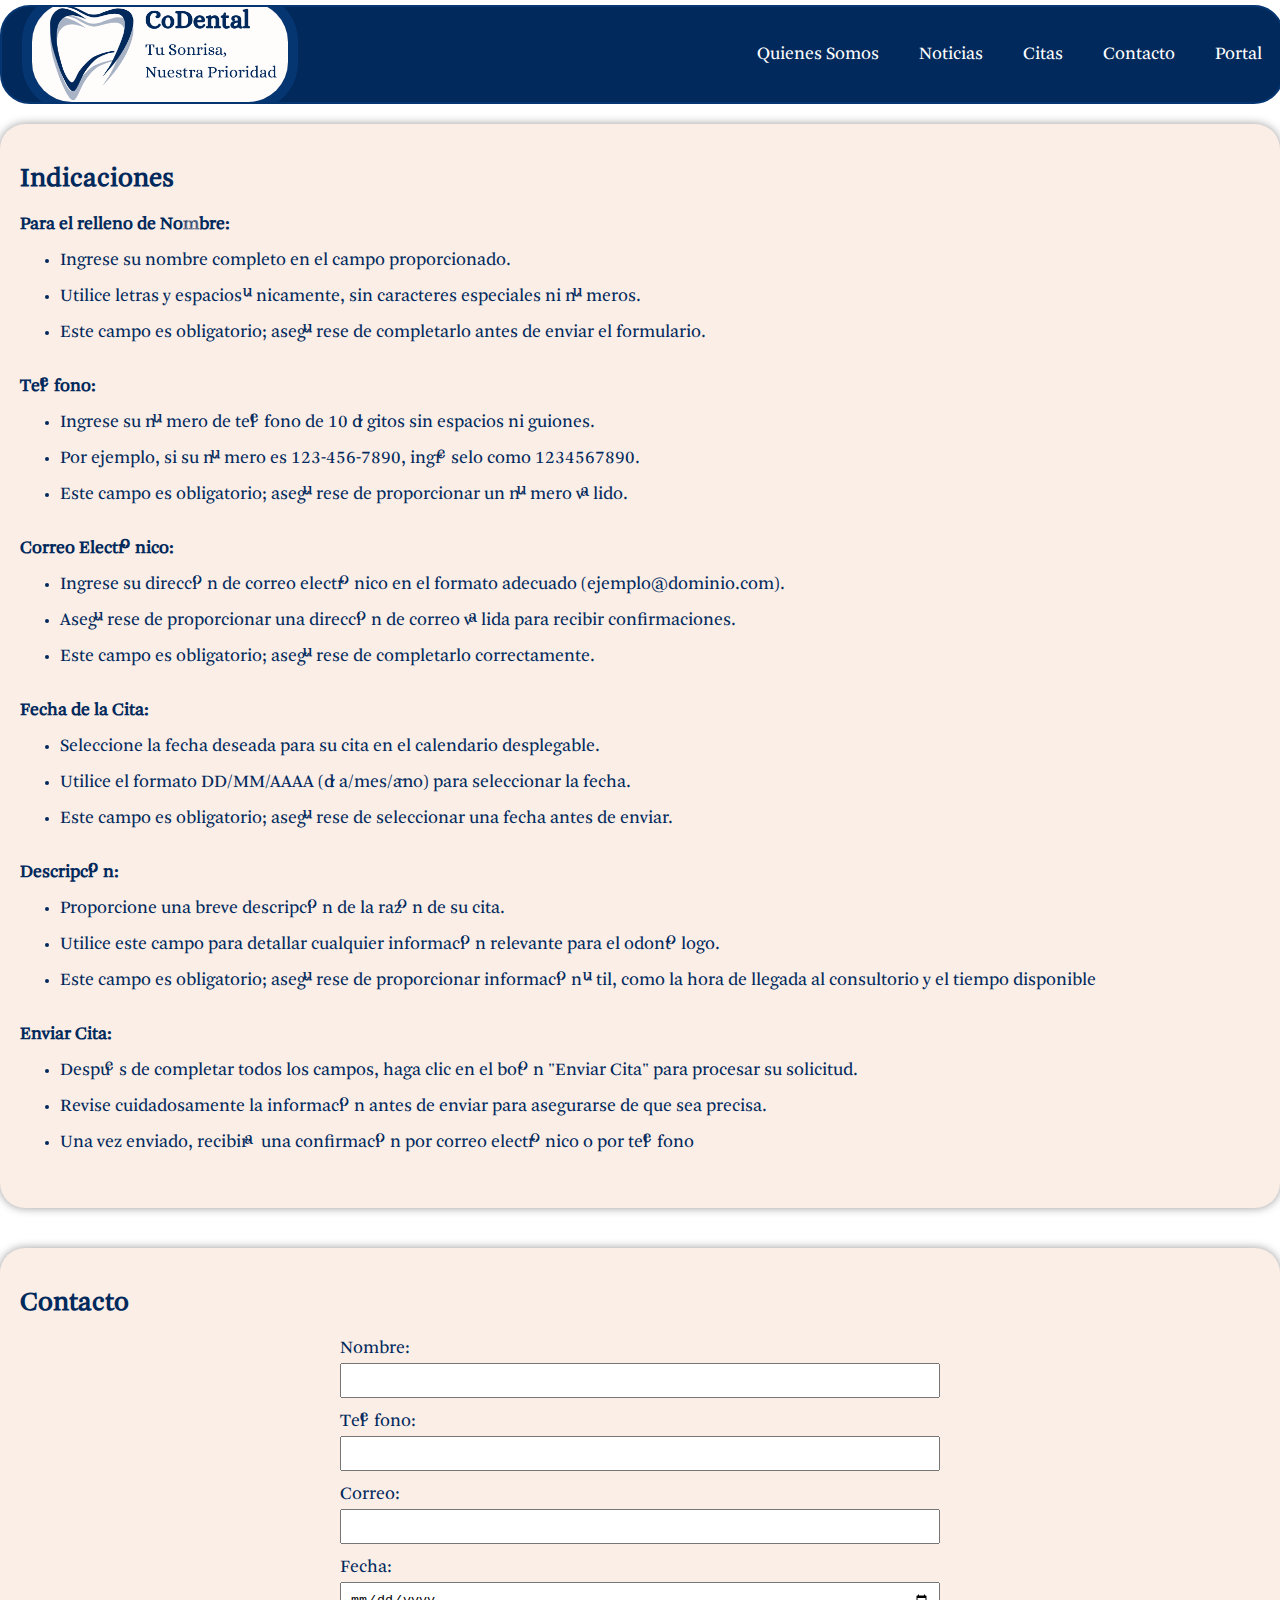
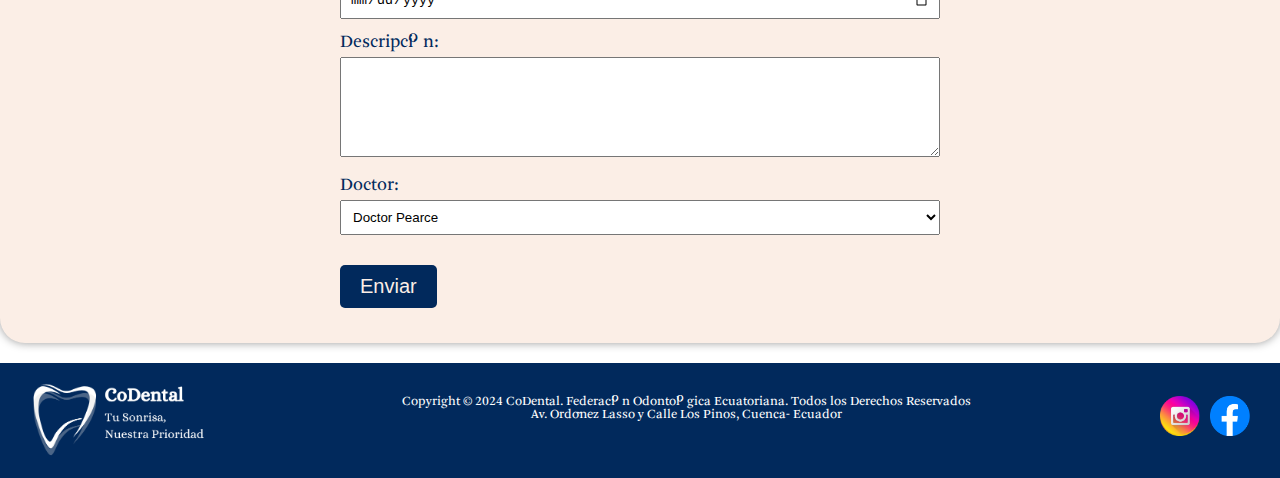
<file: citas.html>
<!DOCTYPE html>
<meta charset="UTF-8">
<html>

<head>
    <title>Citas - CoDental - Tu Sonrisa, Nuestra Prioridad</title>
    <link rel="stylesheet" href="estilos.css">
</head>

<body>
    <script src="scripts.js"></script>
    <div class="barra"></div>
    <nav class="menu">
        <div class="logo">
            <a href="index.html"><img src="CoDental.png" alt="Logo de Consultorio"></a>
        </div>
        <ul>
            <li><a href="quiensomos.html" class="elementoscitas">Quienes Somos</a></li>
            <li><a href="noticias.html" class="elementoscitas">Noticias</a></li>
            <li><a href="citas.html" class="elementoscitas">Citas</a></li>
            <li><a href="contacto.html" class="elementoscitas">Contacto</a></li>
            <li><a href="portal.html" class="elementoscitas">Portal</a></li>
            </li>
        </ul>
    </nav>
    <div class="seccion-indicaciones">
        <h2>Indicaciones</h2>
        <p><b>Para el relleno de Nombre:</b><br>
        <ul>
            <li>Ingrese su nombre completo en el campo proporcionado.</li><br>
            <li>Utilice letras y espacios únicamente, sin caracteres especiales ni números.</li><br>
            <li>Este campo es obligatorio; asegúrese de completarlo antes de enviar el formulario.</li><br>
        </ul>
        <b>Teléfono:</b>
        <ul>
            <li>Ingrese su número de teléfono de 10 dígitos sin espacios ni guiones.</li><br>
            <li>Por ejemplo, si su número es 123-456-7890, ingréselo como 1234567890.</li><br>
            <li>Este campo es obligatorio; asegúrese de proporcionar un número válido.</li><br>
        </ul>
        <b>Correo Electrónico:</b>
        <ul>
            <li>Ingrese su dirección de correo electrónico en el formato adecuado (ejemplo@dominio.com).</li><br>
            <li>Asegúrese de proporcionar una dirección de correo válida para recibir confirmaciones.</li><br>
            <li>Este campo es obligatorio; asegúrese de completarlo correctamente.</li><br>
        </ul>
        <b>Fecha de la Cita:</b><br>
        <ul>
            <li>Seleccione la fecha deseada para su cita en el calendario desplegable.</li><br>
            <li>Utilice el formato DD/MM/AAAA (día/mes/año) para seleccionar la fecha.</li><br>
            <li>Este campo es obligatorio; asegúrese de seleccionar una fecha antes de enviar.</li><br>
        </ul>
        <b>Descripción:</b><br>
        <ul>
            <li>Proporcione una breve descripción de la razón de su cita.</li><br>
            <li>Utilice este campo para detallar cualquier información relevante para el odontólogo.</li><br>
            <li>Este campo es obligatorio; asegúrese de proporcionar información útil, como la hora de llegada al consultorio y el tiempo disponible</li><br>
        </ul>
        <b>Enviar Cita:</b><br>
        <ul>
            <li>Después de completar todos los campos, haga clic en el botón "Enviar Cita" para procesar su solicitud.
            </li><br>
            <li>Revise cuidadosamente la información antes de enviar para asegurarse de que sea precisa.</li><br>
            <li>Una vez enviado, recibirá una confirmación por correo electrónico o por teléfono</li><br>
        </ul>
        </p>
    </div>
    <div class="seccion-formulario">
        <h2>Contacto</h2>
        <form action="procesar_cita.php" method="post" onsubmit="return validarFormulario()">
            <div class="columnas">
                <div class="columna">
                    <label for="nombre">Nombre:</label>
                    <input type="text" id="nombre" name="nombre" required>
                </div>
                <div class="columna">
                    <label for="telefono">Teléfono:</label>
                    <input type="tel" id="telefono" name="telefono" required>
                </div>
                <div class="columna">
                    <label for="correo">Correo:</label>
                    <input type="email" id="correo" name="correo" required>
                </div>
            </div>

            <div class="columnas">
                <div class="columna">
                    <label for="fecha">Fecha:</label>
                    <input type="date" id="fecha" name="fecha" required>
                </div>
                <div class="columna">
                    <label for="descripcion">Descripción:</label>
                    <textarea id="descripcion" name="descripcion" rows="4" required></textarea>
                </div>
            </div>
            <div class="columnas">
                <div class="columna">
                    <label for="iddoctor">Doctor:</label>
                    <select name="iddoctor">
                        <option value="1">Doctor Pearce</option>
                        <option value="2">Doctor Murphy</option>
                    </select><br>
                </div>
            </div>
            <button class="envio" type="submit">Enviar</button>
        </form>
    </div>
    <footer class="piepagina">
        <img src="CoDentalPie.png" alt="Pie de Página">
        <div>
            <a class="redes" href="https://www.facebook.com/" target="_blank"><img src="facebooklogo.png"
                    alt="facebook"></a>
            <a class="redes" href="https://www.instagram.com/" target="_blank"><img src="instagramlogo.png"
                    alt="instagram"></a>
            <p>Copyright © 2024 CoDental. Federación Odontológica Ecuatoriana. Todos los Derechos Reservados
                <br>
                Av. Ordoñez Lasso y Calle Los Pinos, Cuenca- Ecuador
                <br>
            </p>
        </div>
    </footer>
</body>

</html>
</file>
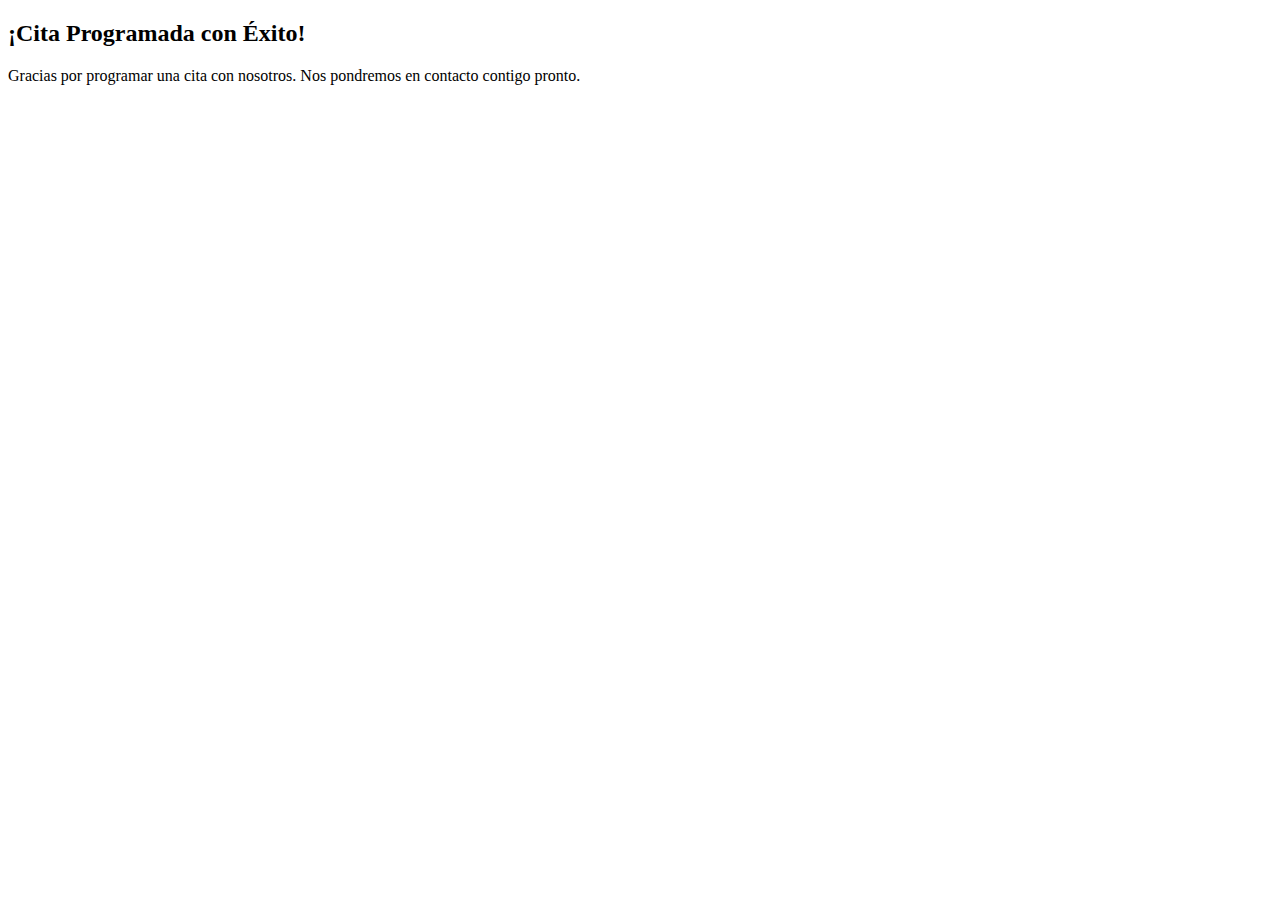
<file: confirmacion.html>
<!DOCTYPE html>
<html lang="es">
<head>
    <meta charset="UTF-8">
    <meta name="viewport" content="width=device-width, initial-scale=1.0">
    <title>Confirmación de Cita</title>
</head>
<body>
    <h2>¡Cita Programada con Éxito!</h2>
    <p>Gracias por programar una cita con nosotros. Nos pondremos en contacto contigo pronto.</p>
</body>
</html>
</file>
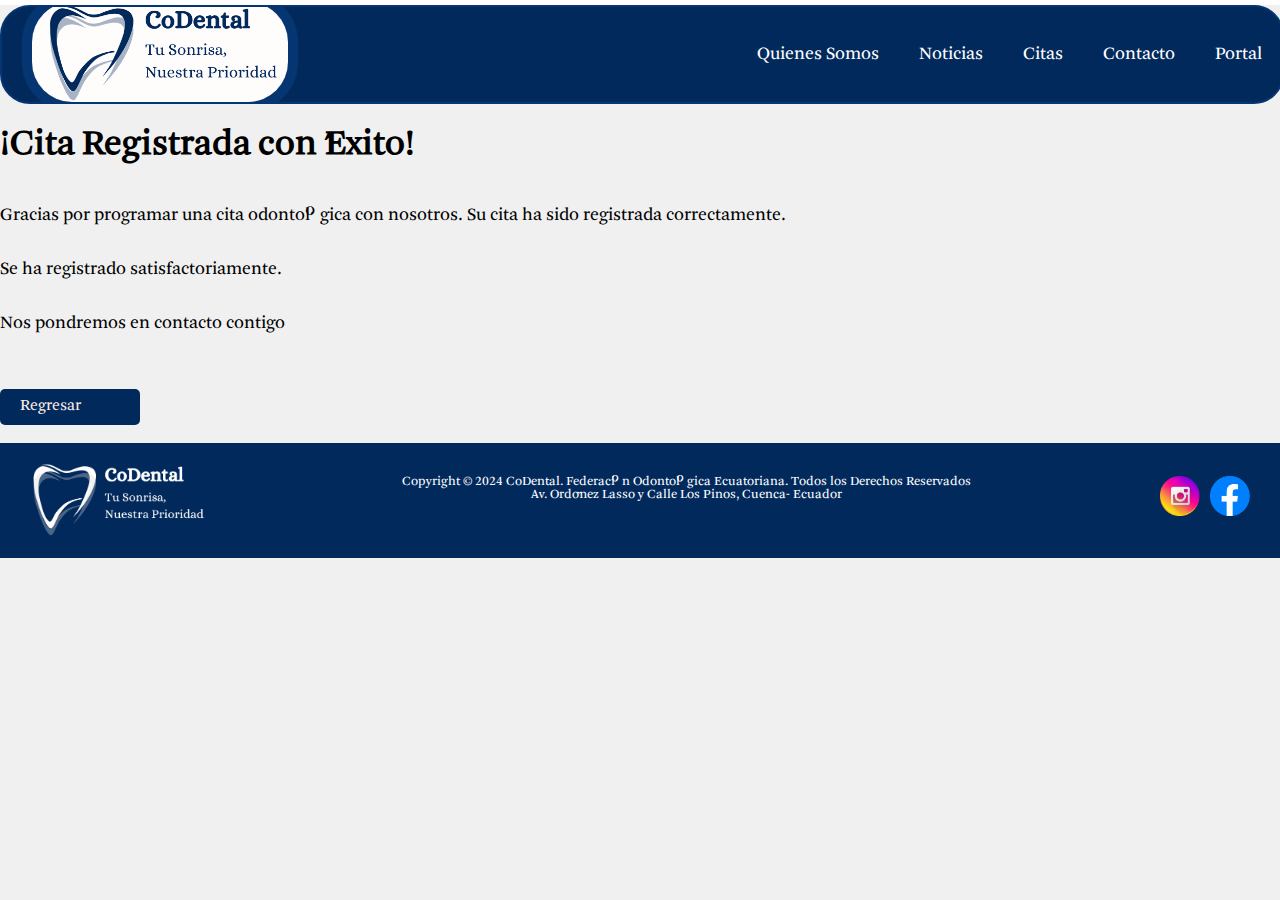
<file: confirmacion_cita.html>
<!DOCTYPE html>
<html lang="es">

<head>
    <meta charset="UTF-8">
    <meta name="viewport" content="width=device-width, initial-scale=1.0">
    <title>Confirmación de Cita Odontológica</title>
    <link rel="stylesheet" href="estilos.css">
</head>

<body>
    <div class="barra"></div>
    <nav class="menu">
        <div class="logo">
            <a href="index.html"><img src="CoDental.png" alt="Logo de Consultorio"></a>
        </div>
        <ul>
            <li><a href="quiensomos.html" class="elementoscitas">Quienes Somos</a></li>
            <li><a href="noticias.html" class="elementoscitas">Noticias</a></li>
            <li><a href="citas.html" class="elementoscitas">Citas</a></li>
            <li><a href="contacto.html" class="elementoscitas">Contacto</a></li>
            <li><a href="portal.html" class="elementoscitas">Portal</a></li>
            </li>
        </ul>
    </nav>
    <h1>¡Cita Registrada con Éxito!</h1>
    <p>Gracias por programar una cita odontológica con nosotros. Su cita ha sido registrada correctamente.</p>
    <p class="mensaje-confirmacion">Se ha registrado satisfactoriamente.</p>
    <p>Nos pondremos en contacto contigo</p><br>
    <a href="index.html" class="boton-regresar">Regresar</a><br>
    <footer class="piepagina">
        <img src="CoDentalPie.png" alt="Pie de Página">
        <div>
            <a class="redes" href="https://www.facebook.com/" target="_blank"><img src="facebooklogo.png"
                    alt="facebook"></a>
            <a class="redes" href="https://www.instagram.com/" target="_blank"><img src="instagramlogo.png"
                    alt="instagram"></a>
            <p>Copyright © 2024 CoDental. Federación Odontológica Ecuatoriana. Todos los Derechos Reservados
                <br>
                Av. Ordoñez Lasso y Calle Los Pinos, Cuenca- Ecuador
                <br>
            </p>
        </div>
    </footer>
</body>

</html>
</file>
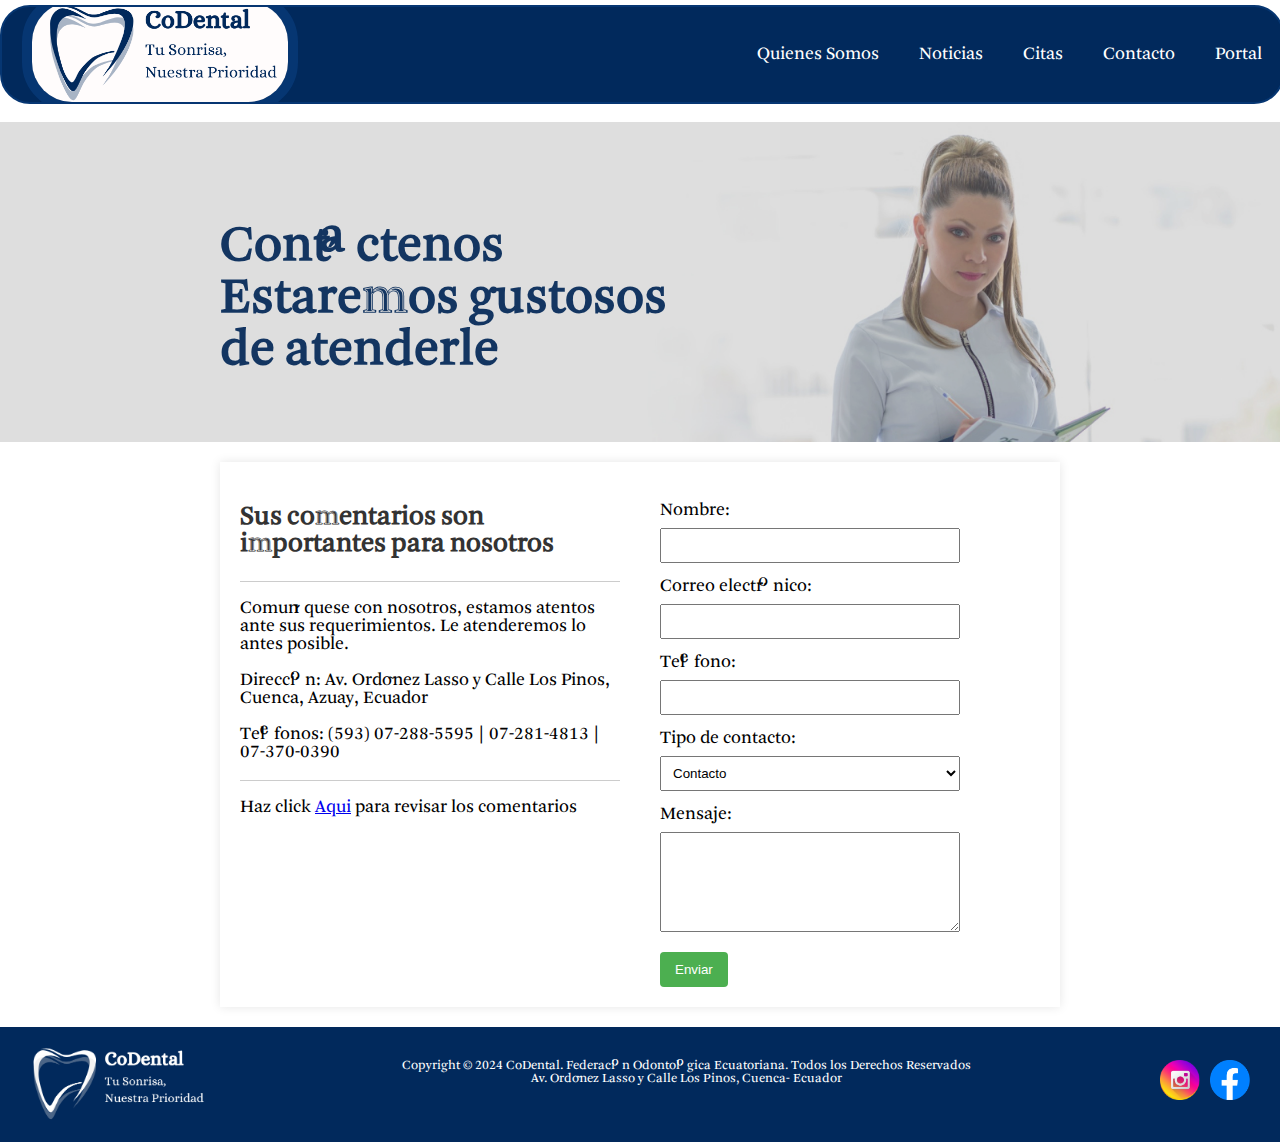
<file: contacto.html>
<!DOCTYPE html>
<meta charset="UTF-8">

<html>
    <head>
        <title>Contacto - CoDental - Tu Sonrisa, Nuestra Prioridad</title>
        <link rel="stylesheet" href="estilos.css">
    </head>
    <body>
        <script src="scripts.js"></script>
        <div class="barra"></div>
        <nav class="menu">
            <div class="logo">
                <a href="index.html"><img src="CoDental.png" alt="Logo de Consultorio"></a>
            </div>
            <ul>
                <li><a href="quiensomos.html" class="elementoscitas">Quienes Somos</a></li>
                <li><a href="noticias.html" class="elementoscitas">Noticias</a></li>
                <li><a href="citas.html" class="elementoscitas">Citas</a></li>
                <li><a href="contacto.html" class="elementoscitas">Contacto</a></li>
                <li><a href="portal.html" class="elementoscitas">Portal</a></li>
            </ul>
        </nav>
        <br>
        <div class="imagennoticia">
            <img class="imagennoticia"src="contacto1.jpg" alt="Imagen noticia0">
            <div class="texto-superpuesto">    
                    <pre>Contáctenos
Estaremos gustosos 
de atenderle</pre>
            </div>   
        </div>

        <div class="containerco">
            <div class="left-side">
                <h2>Sus comentarios son importantes para nosotros</h2>
                <div class="line"></div>
                <p>Comuníquese con nosotros, estamos atentos ante sus requerimientos. Le atenderemos lo antes posible.</p>
                <p>Dirección: Av. Ordoñez Lasso y Calle Los Pinos,
                    Cuenca, Azuay, Ecuador</p>
                <p>Teléfonos: (593) 07-288-5595 | 07-281-4813 | 07-370-0390</p>
                <div class="line">
                    <p>Haz click <a href="quejas.php" class="elementosquejas">Aqui</a> para revisar los comentarios</p>
                </div>
            </div>
            <div class="right-side">
                <form action="contacto.php" method="post" onsubmit="validarFormularioContacto()">
                    <label for="nombre">Nombre:</label>
                    <input type="text" id="nombre" name="nombre" required>
        
                    <label for="correo">Correo electrónico:</label>
                    <input type="email" id="correo" name="correo" required>
        
                    <label for="telefono">Teléfono:</label>
                    <input type="tel" id="telefono" name="telefono">
        
                    <label for="tipo_contacto">Tipo de contacto:</label>
                    <select id="tipo_contacto" name="tipo_contacto">
                        <option value="contacto">Contacto</option>
                        <option value="reclamo">Reclamo</option>
                        <option value="sugerencia">Sugerencia</option>
                    </select>
        
                    <label for="mensaje">Mensaje:</label>
                    <textarea id="mensaje" name="mensaje" required></textarea>
        
                    <button type="submit" >Enviar</button>
                </form>
            </div>
        </div>
        <footer class="piepagina">
            <img src="CoDentalPie.png" alt="Pie de Página">
            <div>
                <a class="redes" href="https://www.facebook.com/" target="_blank"><img src="facebooklogo.png" alt="facebook"></a>
                <a class="redes" href="https://www.instagram.com/" target="_blank"><img src="instagramlogo.png" alt="instagram"></a>
                <p>Copyright © 2024 CoDental. Federación Odontológica Ecuatoriana. Todos los Derechos Reservados
                    <br>
                    Av. Ordoñez Lasso y Calle Los Pinos, Cuenca- Ecuador
                    <br>
                </p>
            </div>
        </footer>
    </body>
</html>
</file>
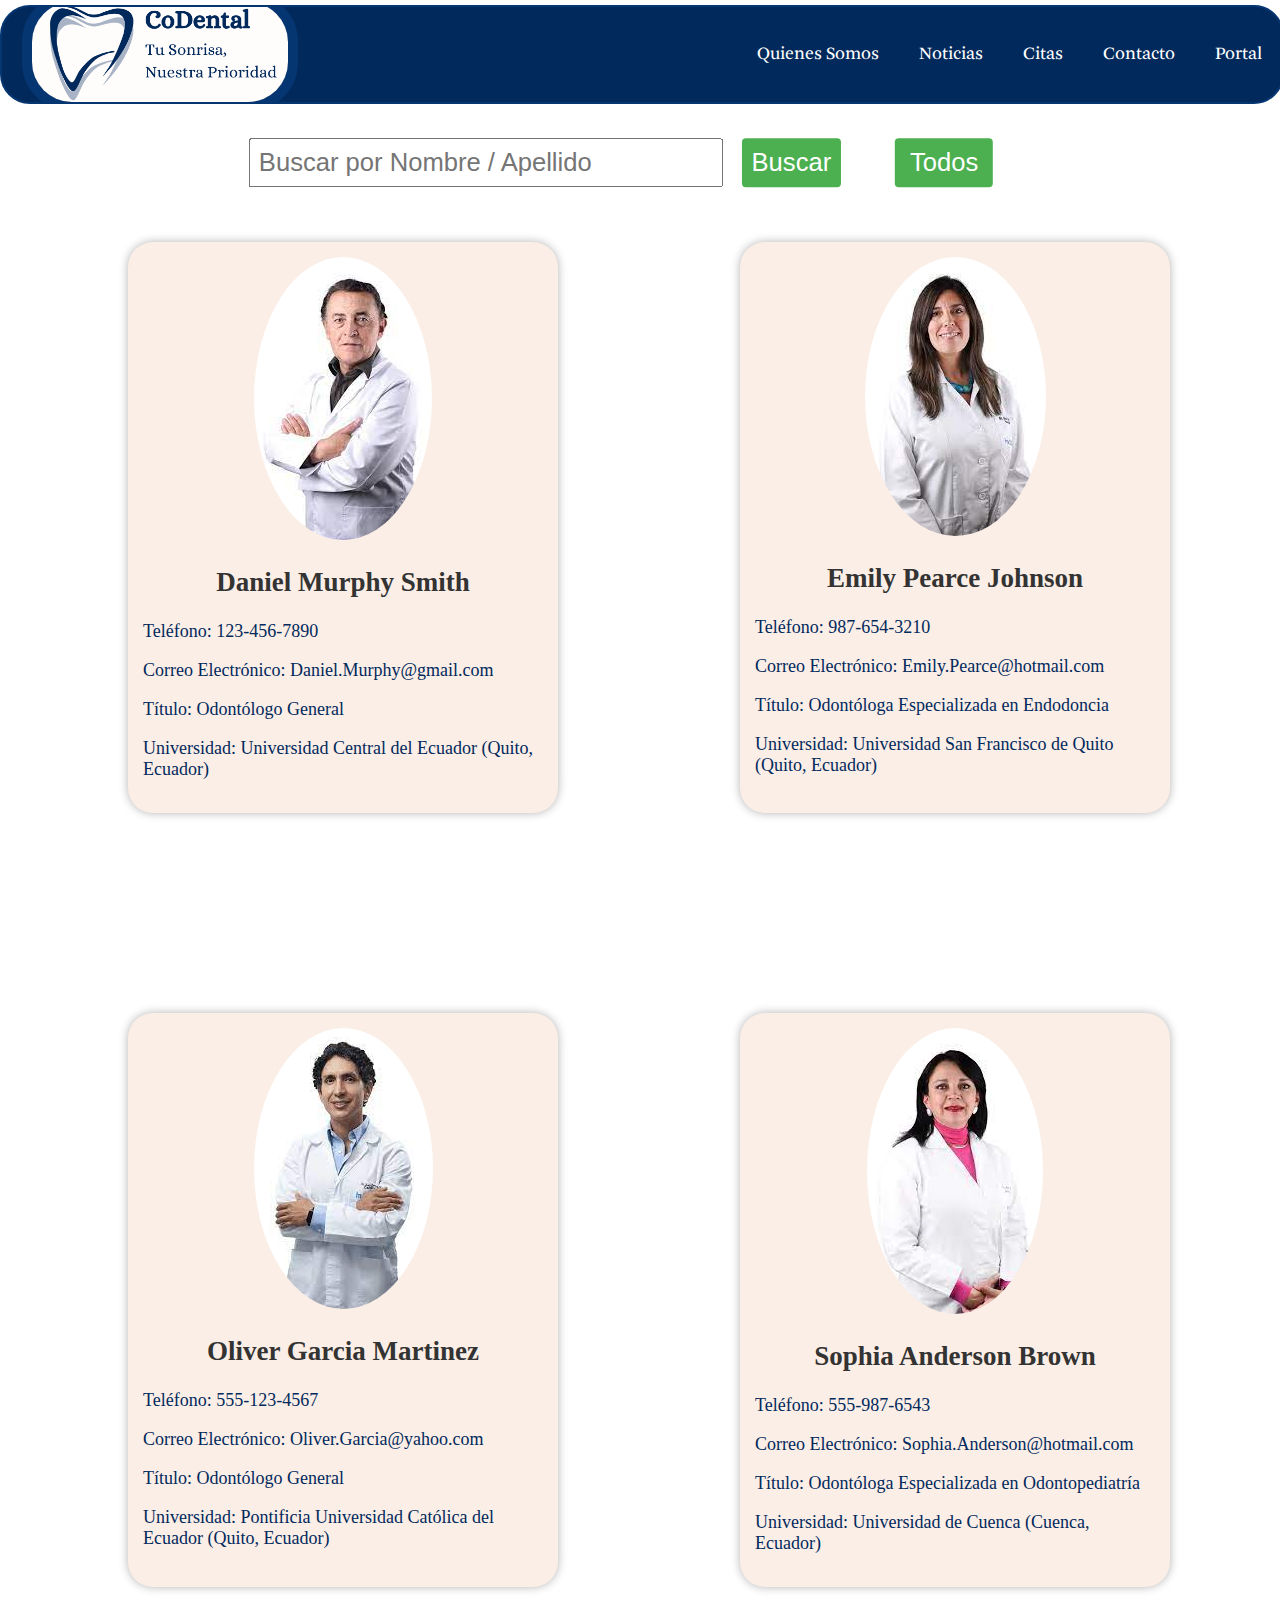
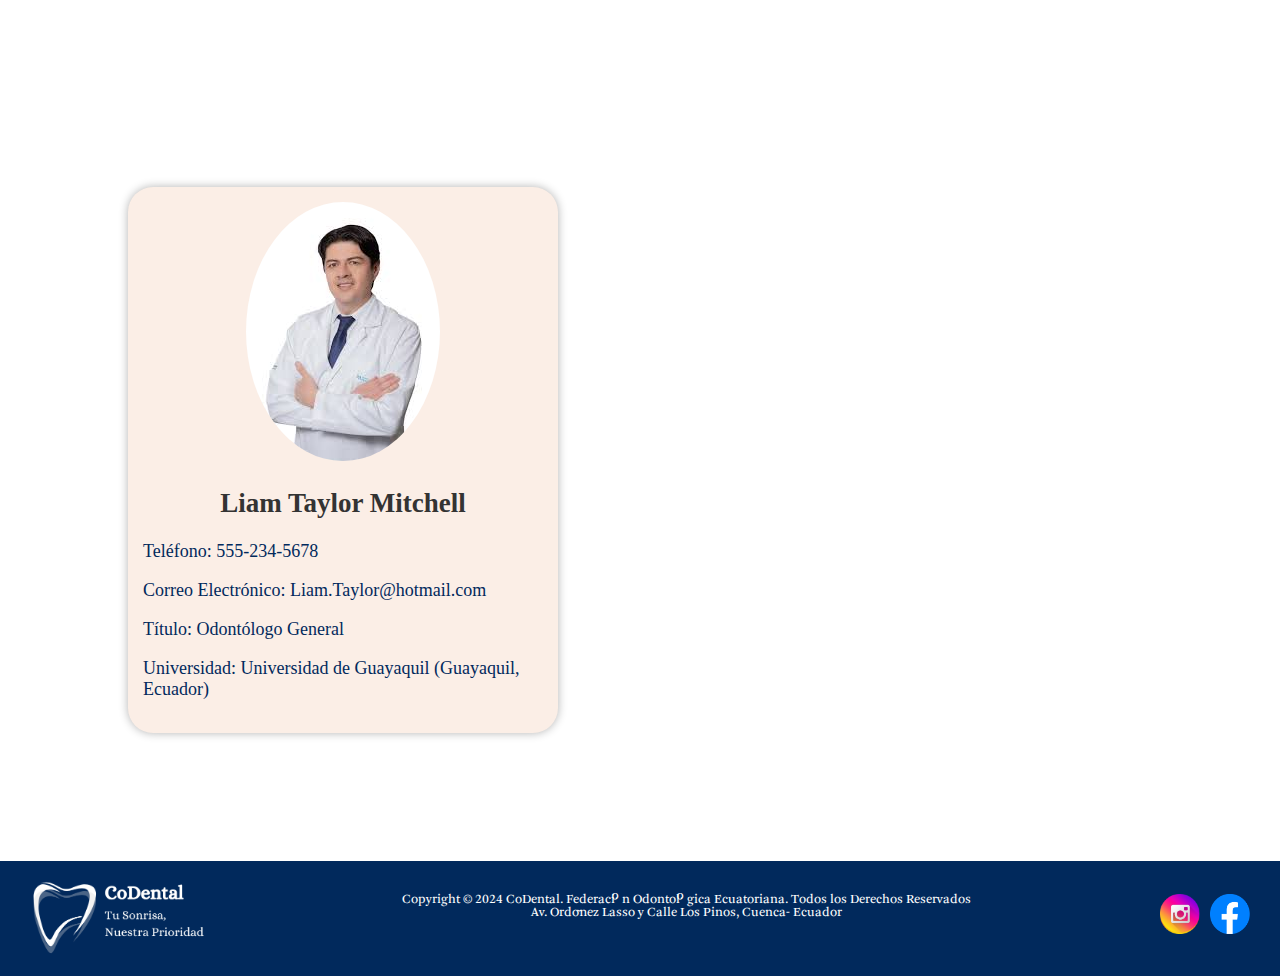
<file: doctores.html>
<!DOCTYPE html>
<meta charset="UTF-8">
<html>
    <head>
        <title>Doctores - CoDental - Tu Sonrisa, Nuestra Prioridad</title>
        <link rel="stylesheet" href="estilos.css">
    </head>
    <body>
        <script src="scripts.js"></script>
        <div class="barra"></div>
        <nav class="menu">
            <div class="logo">
                <a href="index.html"><img src="CoDental.png" alt="Logo de Consultorio"></a>
            </div>
            <ul>
                <li><a href="quiensomos.html" class="elementoscitas">Quienes Somos</a></li>
                <li><a href="noticias.html" class="elementoscitas">Noticias</a></li>
                <li><a href="citas.html" class="elementoscitas">Citas</a></li>
                <li><a href="contacto.html" class="elementoscitas">Contacto</a></li>
                <li><a href="portal.html" class="elementoscitas">Portal</a></li>
            </ul>
        </nav>
        <div id="search-container">
            <input type="text" id="search-input" placeholder="Buscar por Nombre / Apellido" ">
            <button id="search-button" onclick="searchProfiles()">Buscar</button><button id="reset-button" onclick="resetFilters()">Todos</button>
        </div>
        <div class="profile-container">
            <div class="profile" data-name="Daniel Murphy Smith">
                <img src="daniel.jpeg" alt="Foto de Persona 1">
                <div class="profile-details">
                    <h2>Daniel Murphy Smith</h2>
                    <p>Teléfono: 123-456-7890</p>
                    <p>Correo Electrónico: Daniel.Murphy@gmail.com</p>
                    <p>Título: Odontólogo General</p>
                    <p>Universidad: Universidad Central del Ecuador (Quito, Ecuador)</p>
                </div>
            </div>

            <div class="profile" data-name="Emily Pearce Johnson"> 
                <img src="emily.jpeg" alt="Foto de Persona 2">
                <div class="profile-details">
                    <h2>Emily Pearce Johnson</h2>
                    <p>Teléfono: 987-654-3210</p>
                    <p>Correo Electrónico: Emily.Pearce@hotmail.com</p>
                    <p>Título: Odontóloga Especializada en Endodoncia</p>
                    <p>Universidad: Universidad San Francisco de Quito (Quito, Ecuador)</p>
                </div>
            </div>

            <div class="profile" data-name="Oliver Garcia Martinez">
                <img src="oliver.jpeg" alt="Foto de Persona 3">
                <div class="profile-details">
                    <h2>Oliver Garcia Martinez</h2>
                    <p>Teléfono: 555-123-4567</p>
                    <p>Correo Electrónico: Oliver.Garcia@yahoo.com</p>
                    <p>Título: Odontólogo General</p>
                    <p>Universidad: Pontificia Universidad Católica del Ecuador (Quito, Ecuador)</p>
                </div>
            </div>

            <div class="profile" data-name="Sophia Anderson Brown">
                <img src="sophia.jpeg" alt="Foto de Persona 3">
                <div class="profile-details">
                    <h2>Sophia Anderson Brown</h2>
                    <p>Teléfono: 555-987-6543</p>
                    <p>Correo Electrónico: Sophia.Anderson@hotmail.com</p>
                    <p>Título: Odontóloga Especializada en Odontopediatría</p>
                    <p>Universidad: Universidad de Cuenca (Cuenca, Ecuador)</p>
                </div>
            </div>

            <div class="profile" data-name="Liam Taylor Mitchell">
                <img src="liam.jpeg" alt="Foto de Persona 3">
                <div class="profile-details">
                    <h2>Liam Taylor Mitchell</h2>
                    <p>Teléfono: 555-234-5678</p>
                    <p>Correo Electrónico: Liam.Taylor@hotmail.com</p>
                    <p>Título: Odontólogo General</p>
                    <p>Universidad: Universidad de Guayaquil (Guayaquil, Ecuador)</p>
                </div>
            </div>
        </div>
        <footer class="piepagina">
            <img src="CoDentalPie.png" alt="Pie de Página">
            <div>
                <a class="redes" href="https://www.facebook.com/" target="_blank"><img src="facebooklogo.png" alt="facebook"></a>
                <a class="redes" href="https://www.instagram.com/" target="_blank"><img src="instagramlogo.png" alt="instagram"></a>
                <p>Copyright © 2024 CoDental. Federación Odontológica Ecuatoriana. Todos los Derechos Reservados
                    <br>
                    Av. Ordoñez Lasso y Calle Los Pinos, Cuenca- Ecuador
                    <br>
                </p>
            </div>
        </footer>
    </body>
</html>
</file>
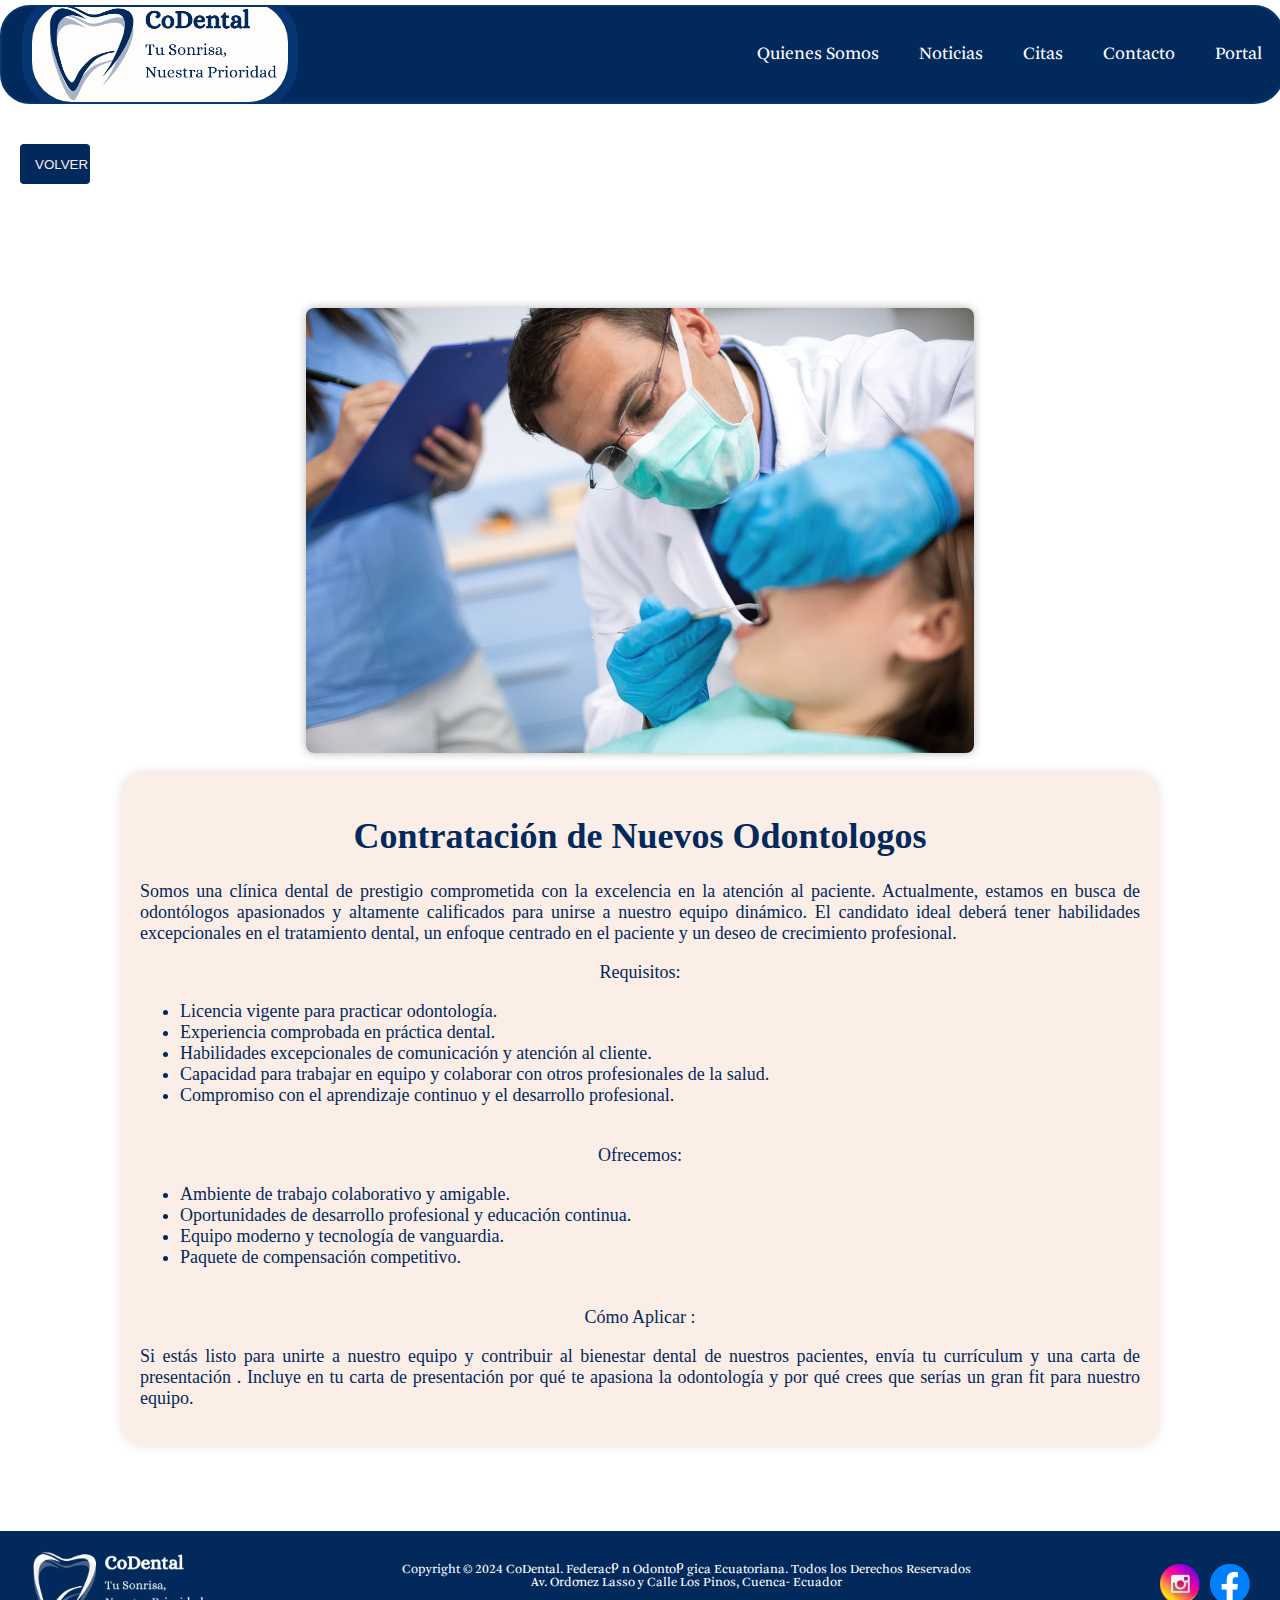
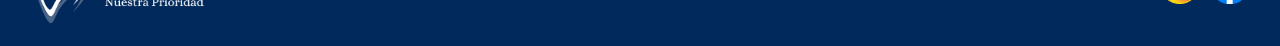
<file: noticia1.html>
<!DOCTYPE html>
<meta charset="UTF-8">
<html>
    <head>
        <title>Noticias - CoDental - Tu Sonrisa, Nuestra Prioridad</title>
        <link rel="stylesheet" href="estilos.css">
    </head>
    <body>
        <script src="scripts.js"></script>
        <div class="barra"></div>
        <nav class="menu">
            <div class="logo">
                <a href="index.html"><img src="CoDental.png" alt="Logo de Consultorio"></a>
            </div>
            <ul>
                <li><a href="quiensomos.html" class="elementosnoticias">Quienes Somos</a></li>
                <li><a href="noticias.html" class="elementosnoticias">Noticias</a></li>
                <li><a href="citas.html" class="elementosnoticias">Citas</a></li>
                <li><a href="contacto.html" class="elementosnoticias">Contacto</a></li>
                <li><a href="portal.html" class="elementosnoticias">Portal</a></li>
                </li>
            </ul>
        </nav>
        <div class="atras">
            <button onclick="regresarNoticias()" class="botonesnoticias">VOLVER&nbsp;</button>
        </div>
        <div class="titulos1">
            <img class="imagennoticia1"src="noticia1.jpeg" alt="Imagen 1">
            <br>
            <div class="titulo1">
                <h1>Contratación de Nuevos Odontologos</h1>
                <p>Somos una clínica dental de prestigio comprometida con la excelencia en 
                    la atención al paciente. Actualmente, estamos en busca de odontólogos 
                    apasionados y altamente calificados para unirse a nuestro equipo dinámico. 
                    El candidato ideal deberá tener habilidades excepcionales en el tratamiento dental, 
                    un enfoque centrado en el paciente y un deseo de crecimiento profesional.
                </p>
                <caption>Requisitos:</caption>
                <ul>
                    <li>
                        Licencia vigente para practicar odontología.
                    </li>
                    <li>
                        Experiencia comprobada en práctica dental.
                    </li>
                    <li>
                        Habilidades excepcionales de comunicación y atención al cliente.
                    </li>
                    <li>
                        Capacidad para trabajar en equipo y colaborar con otros profesionales de la salud.
                    </li>
                    <li>
                        Compromiso con el aprendizaje continuo y el desarrollo profesional.
                    </li>
                </ul>
                <br>
                <caption>Ofrecemos:</caption>
                <ul>
                    <li>
                        Ambiente de trabajo colaborativo y amigable.
                    </li>
                    <li>
                        Oportunidades de desarrollo profesional y educación continua.
                    </li>
                    <li>
                        Equipo moderno y tecnología de vanguardia.
                    </li>
                    <li>
                        Paquete de compensación competitivo.
                    </li>
                </ul>
                <br>
                <caption>Cómo Aplicar :</caption>
                <p>Si estás listo para unirte a nuestro equipo y contribuir al bienestar dental 
                    de nuestros pacientes, envía tu currículum y una carta de presentación  
                    . Incluye en tu carta de presentación por qué 
                    te apasiona la odontología y por qué crees que serías un gran fit para nuestro equipo.</p>
            </div>
        </div>
        <footer class="piepagina">
            <img src="CoDentalPie.png" alt="Pie de Página">
            <div>
                <a class="redes" href="https://www.facebook.com/" target="_blank"><img src="facebooklogo.png" alt="facebook"></a>
                <a class="redes" href="https://www.instagram.com/" target="_blank"><img src="instagramlogo.png" alt="instagram"></a>
                <p>Copyright © 2024 CoDental. Federación Odontológica Ecuatoriana. Todos los Derechos Reservados
                    <br>
                    Av. Ordoñez Lasso y Calle Los Pinos, Cuenca- Ecuador
                    <br>
                </p>
            </div>
        </footer>
    </body>
</html>
</file>
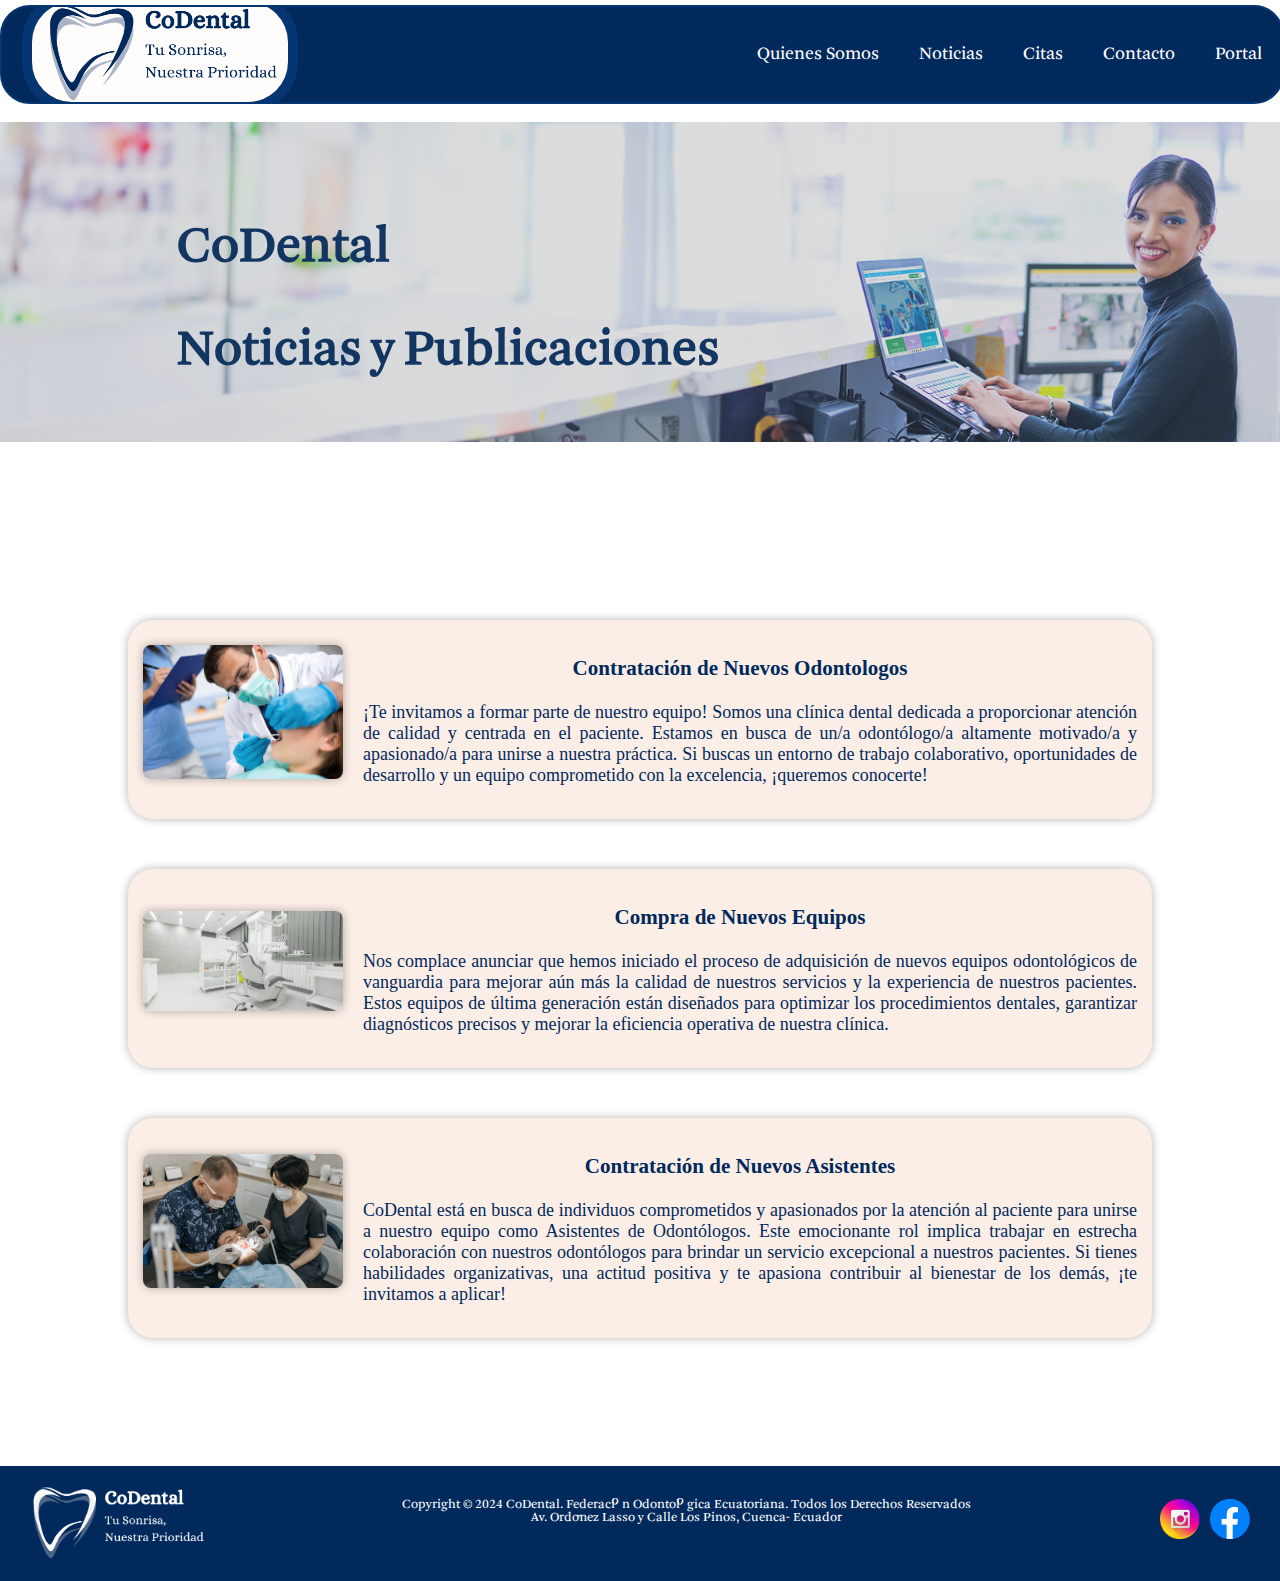
<file: noticias.html>
<!DOCTYPE html>
<meta charset="UTF-8">
<html>
    <head>
        <title>Noticias - CoDental - Tu Sonrisa, Nuestra Prioridad</title>
        <link rel="stylesheet" href="estilos.css">
    </head>
    <body>
        <script src="scripts.js"></script>
        <div class="barra"></div>
    <nav class="menu">
        <div class="logo">
            <a href="index.html"><img src="CoDental.png" alt="Logo de Consultorio"></a>
        </div>
        <ul>
            <li><a href="quiensomos.html" class="elementoscitas">Quienes Somos</a></li>
            <li><a href="noticias.html" class="elementoscitas">Noticias</a></li>
            <li><a href="citas.html" class="elementoscitas">Citas</a></li>
            <li><a href="contacto.html" class="elementoscitas">Contacto</a></li>
            <li><a href="portal.html" class="elementoscitas">Portal</a></li>
        </ul>
    </nav>  
        <br>
        <div class="imagennoticia">
            <img class="imagennoticia"src="noticia0.png" alt="Imagen noticia0">
            <div class="texto-superpuesto">
                    <p>CoDental</p>
                    <p>Noticias y Publicaciones</p>
            </div>   
            </div>
        <div class="titulos">
            
            <div class="titulo">
                <a href="noticia1.html" class="elementosnoticias"><img src="noticia1.jpeg" alt="Imagen 1"></a>
                <a href="noticia1.html" class=""><h3>Contratación de Nuevos Odontologos</h3>
                    <p>¡Te invitamos a formar parte de nuestro equipo! Somos una clínica dental dedicada a proporcionar 
                    atención de calidad y centrada en el paciente. Estamos en busca de un/a odontólogo/a altamente 
                    motivado/a y apasionado/a para unirse a nuestra práctica. Si buscas un entorno de trabajo colaborativo, 
                    oportunidades de desarrollo y un equipo comprometido con la excelencia, ¡queremos conocerte!</p></a>
                
            </div>

            <div class="titulo">
                <a href="noticias2.html" class="elementosnoticias"><img src="noticia2.jpeg" alt="Imagen 2"></a>
                <a href="noticias2.html" class=""><h3>Compra de Nuevos Equipos</h3>
                    <p>Nos complace anunciar que hemos iniciado el proceso de adquisición de nuevos equipos odontológicos de 
                    vanguardia para mejorar aún más la calidad de nuestros servicios y la experiencia de nuestros pacientes.
                     Estos equipos de última generación están diseñados para optimizar los procedimientos dentales, garantizar 
                     diagnósticos precisos y mejorar la eficiencia operativa de nuestra clínica.</p></a>
                
            </div>

            <div class="titulo">
                <a href="noticias3.html" class="elementosnoticias"><img src="noticia3.webp" alt="Imagen 3"></a>
                <a href="noticias3.html" class=""><h3>Contratación de Nuevos Asistentes</h3>
                <p>CoDental está en busca de individuos comprometidos y apasionados por la atención al 
                    paciente para unirse a nuestro equipo como Asistentes de Odontólogos. Este emocionante rol implica trabajar 
                    en estrecha colaboración con nuestros odontólogos para brindar un servicio excepcional a nuestros pacientes. 
                    Si tienes habilidades organizativas, una actitud positiva y te apasiona contribuir al bienestar de los demás, 
                    ¡te invitamos a aplicar!</p></a>
            </div>
        </div>
        <footer class="piepagina">
            <img src="CoDentalPie.png" alt="Pie de Página">
            <div>
                <a class="redes" href="https://www.facebook.com/" target="_blank"><img src="facebooklogo.png" alt="facebook"></a>
                <a class="redes" href="https://www.instagram.com/" target="_blank"><img src="instagramlogo.png" alt="instagram"></a>
                <p>Copyright © 2024 CoDental. Federación Odontológica Ecuatoriana. Todos los Derechos Reservados
                    <br>
                    Av. Ordoñez Lasso y Calle Los Pinos, Cuenca- Ecuador
                    <br>
                </p>
            </div>
        </footer>
    </body>
</html>
</file>
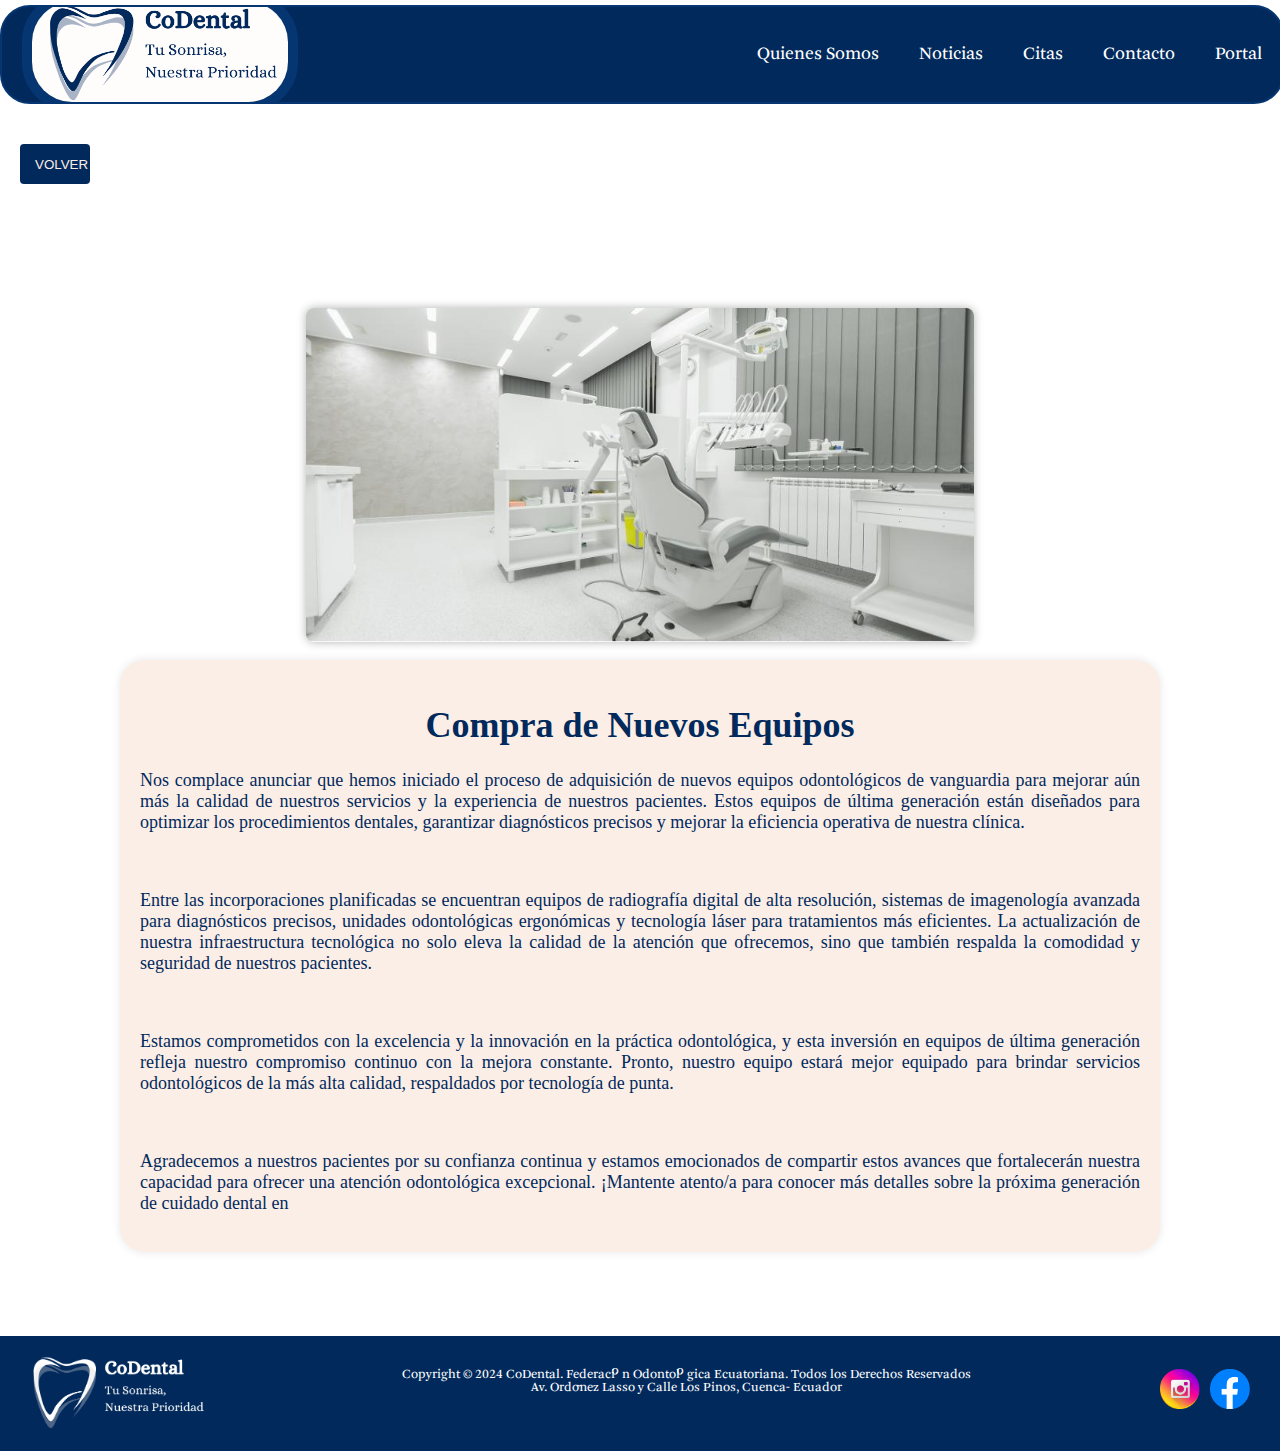
<file: noticias2.html>
<!DOCTYPE html>
<meta charset="UTF-8">
<html>
    <head>
        <title>Noticias - CoDental - Tu Sonrisa, Nuestra Prioridad</title>
        <link rel="stylesheet" href="estilos.css">
    </head>
    <body>
        <script src="scripts.js"></script>
        <div class="barra"></div>
        <nav class="menu">
            <div class="logo">
                <a href="index.html"><img src="CoDental.png" alt="Logo de Consultorio"></a>
            </div>
            <ul>
                <li><a href="quiensomos.html" class="elementosnoticias">Quienes Somos</a></li>
                <li><a href="noticias.html" class="elementosnoticias">Noticias</a></li>
                <li><a href="citas.html" class="elementosnoticias">Citas</a></li>
                <li><a href="contacto.html" class="elementosnoticias">Contacto</a></li>
                <li><a href="portal.html" class="elementosnoticias">Portal</a></li>
                </li>
            </ul>
        </nav>
        <div class="atras">
            <button onclick="regresarNoticias()" class="botonesnoticias">VOLVER&nbsp;</button>
        </div>
        <div class="titulos1">
            <img class="imagennoticia1"src="noticia2.jpeg" alt="Imagen 2">
            <br>
            <div class="titulo1">
                <h1>Compra de Nuevos Equipos</h1>
                <p>Nos complace anunciar que hemos iniciado el proceso de adquisición de nuevos 
                    equipos odontológicos de vanguardia para mejorar aún más la calidad de nuestros 
                    servicios y la experiencia de nuestros pacientes. Estos equipos de última generación 
                    están diseñados para optimizar los procedimientos dentales, garantizar diagnósticos 
                    precisos y mejorar la eficiencia operativa de nuestra clínica.
                </p>
                <br>
                <p>   
                    Entre las incorporaciones planificadas se encuentran equipos de radiografía digital 
                    de alta resolución, sistemas de imagenología avanzada para diagnósticos precisos, 
                    unidades odontológicas ergonómicas y tecnología láser para tratamientos más eficientes. 
                    La actualización de nuestra infraestructura tecnológica no solo eleva la calidad de la 
                    atención que ofrecemos, sino que también respalda la comodidad y seguridad de nuestros 
                    pacientes.
                </p>
                <br>
                <p>    
                    Estamos comprometidos con la excelencia y la innovación en la práctica odontológica, 
                    y esta inversión en equipos de última generación refleja nuestro compromiso continuo 
                    con la mejora constante. Pronto, nuestro equipo estará mejor equipado para brindar 
                    servicios odontológicos de la más alta calidad, respaldados por tecnología de punta.
                </p>
                <br>
                <p>    
                    Agradecemos a nuestros pacientes por su confianza continua y estamos emocionados de 
                    compartir estos avances que fortalecerán nuestra capacidad para ofrecer una atención 
                    odontológica excepcional. ¡Mantente atento/a para conocer más detalles sobre la próxima 
                    generación de cuidado dental en 
                </p>
            </div>
        </div>
        <footer class="piepagina">
            <img src="CoDentalPie.png" alt="Pie de Página">
            <div>
                <a class="redes" href="https://www.facebook.com/" target="_blank"><img src="facebooklogo.png" alt="facebook"></a>
                <a class="redes" href="https://www.instagram.com/" target="_blank"><img src="instagramlogo.png" alt="instagram"></a>
                <p>Copyright © 2024 CoDental. Federación Odontológica Ecuatoriana. Todos los Derechos Reservados
                    <br>
                    Av. Ordoñez Lasso y Calle Los Pinos, Cuenca- Ecuador
                    <br>
                </p>
            </div>
        </footer>
    </body>
</html>
</file>
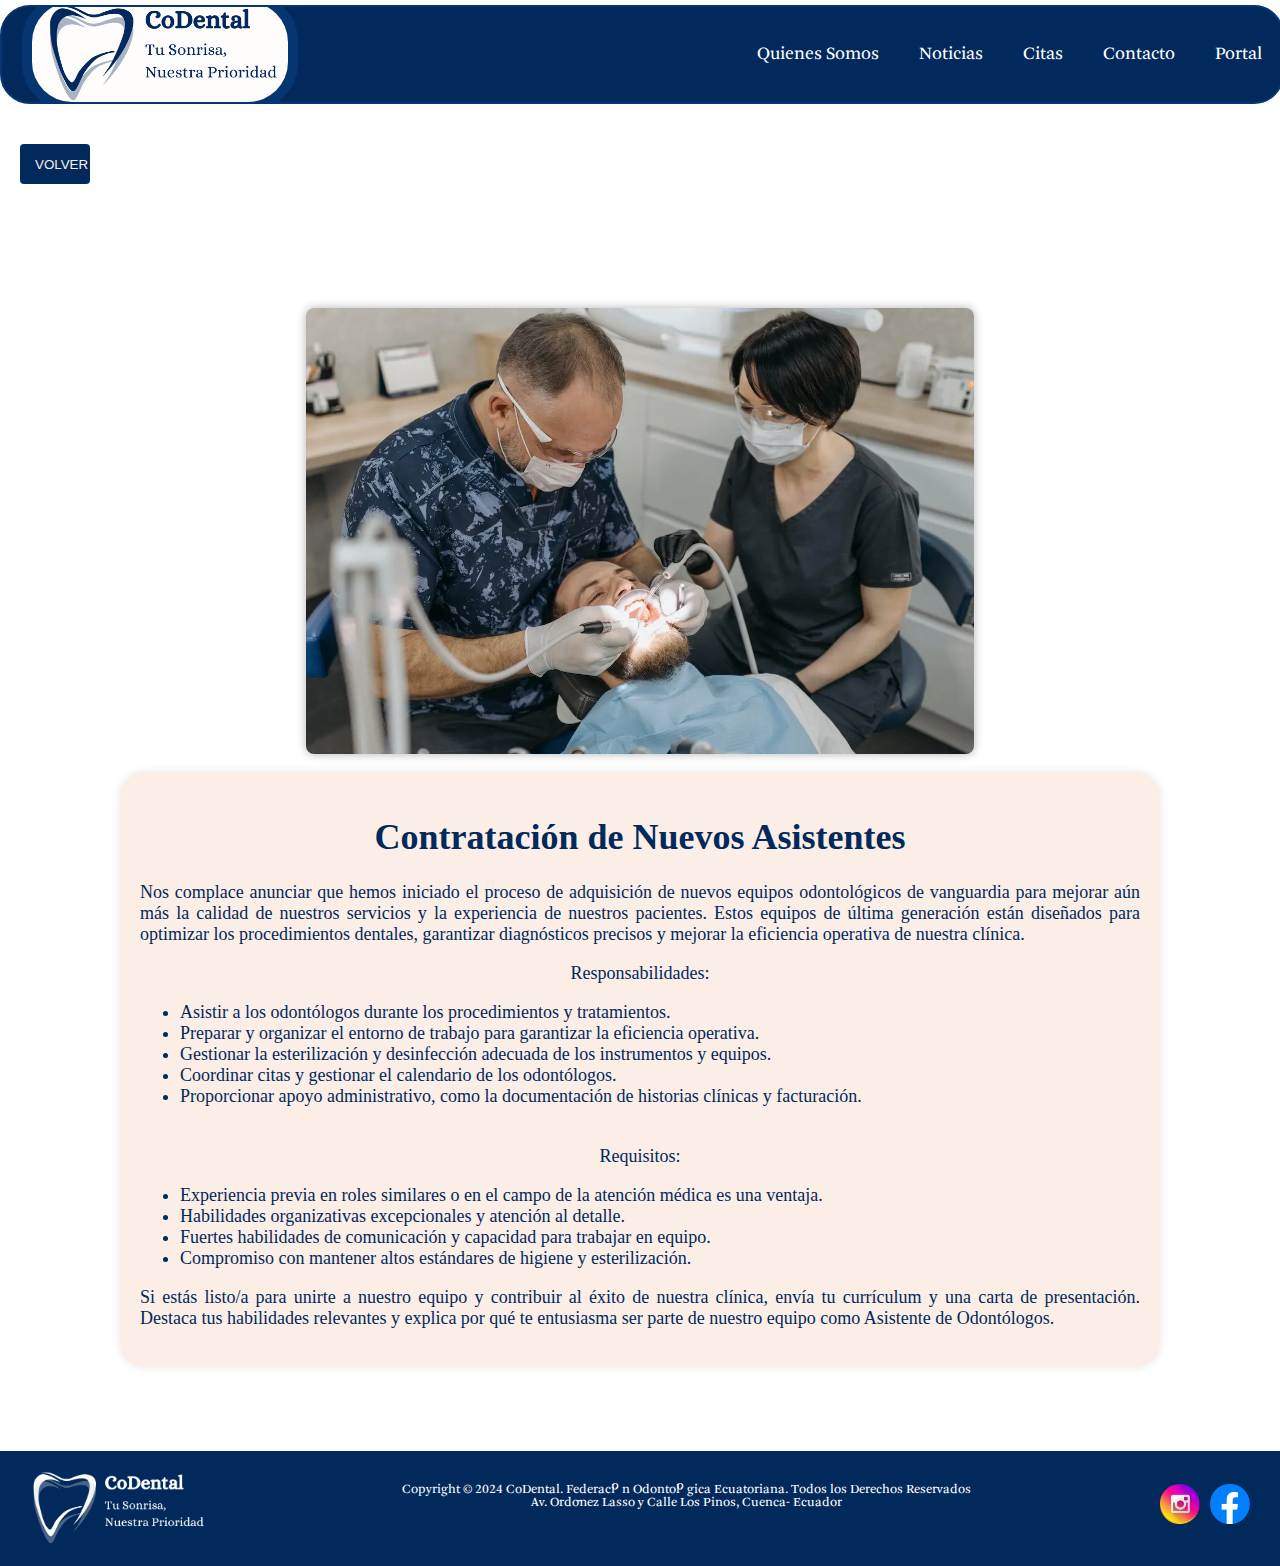
<file: noticias3.html>
<!DOCTYPE html>
<meta charset="UTF-8">
<html>
    <head>
        <title>Noticias - CoDental - Tu Sonrisa, Nuestra Prioridad</title>
        <link rel="stylesheet" href="estilos.css">
    </head>
    <body>
        <script src="scripts.js"></script>
        <div class="barra"></div>
        <nav class="menu">
            <div class="logo">
                <a href="index.html"><img src="CoDental.png" alt="Logo de Consultorio"></a>
            </div>
            <ul>
                <li><a href="quiensomos.html" class="elementosnoticias">Quienes Somos</a></li>
                <li><a href="noticias.html" class="elementosnoticias">Noticias</a></li>
                <li><a href="citas.html" class="elementosnoticias">Citas</a></li>
                <li><a href="contacto.html" class="elementosnoticias">Contacto</a></li>
                <li><a href="portal.html" class="elementosnoticias">Portal</a></li>
                </li>
            </ul>
        </nav>
        <div class="atras">
            <button onclick="regresarNoticias()" class="botonesnoticias">VOLVER&nbsp;</button>
        </div>
        <div class="titulos1">
            <img class="imagennoticia1"src="noticia3.webp" alt="Imagen 2">
            <br>
            <div class="titulo1">
                <h1>Contratación de Nuevos Asistentes</h1>
                <p>Nos complace anunciar que hemos iniciado el proceso de adquisición de nuevos 
                    equipos odontológicos de vanguardia para mejorar aún más la calidad de nuestros 
                    servicios y la experiencia de nuestros pacientes. Estos equipos de última generación 
                    están diseñados para optimizar los procedimientos dentales, garantizar diagnósticos 
                    precisos y mejorar la eficiencia operativa de nuestra clínica.
                </p>
                <caption>Responsabilidades:</caption>
                <ul>
                    <li>
                        Asistir a los odontólogos durante los procedimientos y tratamientos.
                    </li>
                    <li>
                        Preparar y organizar el entorno de trabajo para garantizar la eficiencia operativa.
                    </li>
                    <li>
                        Gestionar la esterilización y desinfección adecuada de los instrumentos y equipos.
                    </li>
                    <li>
                        Coordinar citas y gestionar el calendario de los odontólogos.
                    </li>
                    <li>
                        Proporcionar apoyo administrativo, como la documentación de historias clínicas y facturación.
                    </li>
                </ul>
                <br>
                <caption>Requisitos:</caption>
                <ul>
                    <li>
                        Experiencia previa en roles similares o en el campo de la atención médica es una ventaja.
                    </li>
                    <li>
                        Habilidades organizativas excepcionales y atención al detalle.
                    </li>
                    <li>
                        Fuertes habilidades de comunicación y capacidad para trabajar en equipo.

                    </li>
                    <li>
                        Compromiso con mantener altos estándares de higiene y esterilización.
                    </li>
                </ul>
                <p>    
                    Si estás listo/a para unirte a nuestro equipo y contribuir al éxito de nuestra clínica, 
                    envía tu currículum y una carta de presentación. 
                    Destaca tus habilidades relevantes y explica por qué te entusiasma ser parte de nuestro 
                    equipo como Asistente de Odontólogos.
                </p>
            </div>
        </div>
        <footer class="piepagina">
            <img src="CoDentalPie.png" alt="Pie de Página">
            <div>
                <a class="redes" href="https://www.facebook.com/" target="_blank"><img src="facebooklogo.png" alt="facebook"></a>
                <a class="redes" href="https://www.instagram.com/" target="_blank"><img src="instagramlogo.png" alt="instagram"></a>
                <p>Copyright © 2024 CoDental. Federación Odontológica Ecuatoriana. Todos los Derechos Reservados
                    <br>
                    Av. Ordoñez Lasso y Calle Los Pinos, Cuenca- Ecuador
                    <br>
                </p>
            </div>
        </footer>
    </body>
</html>
</file>
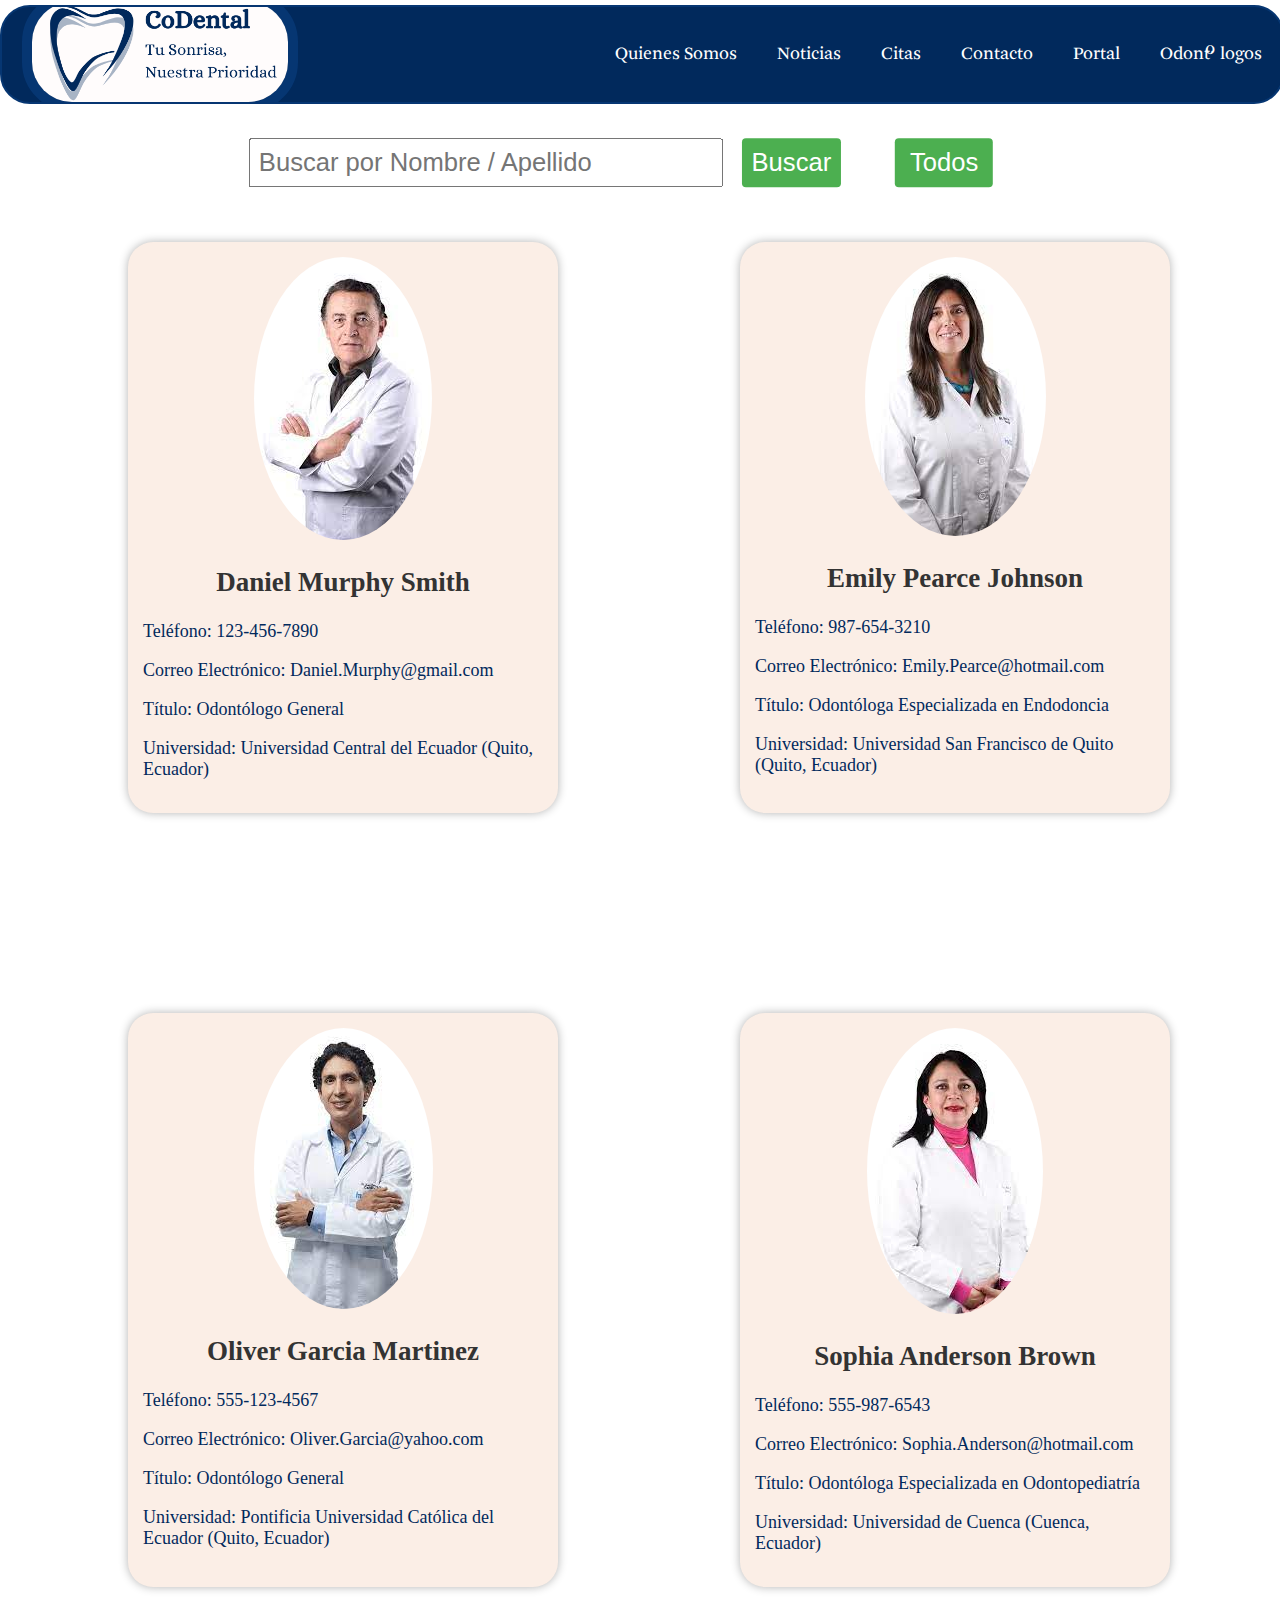
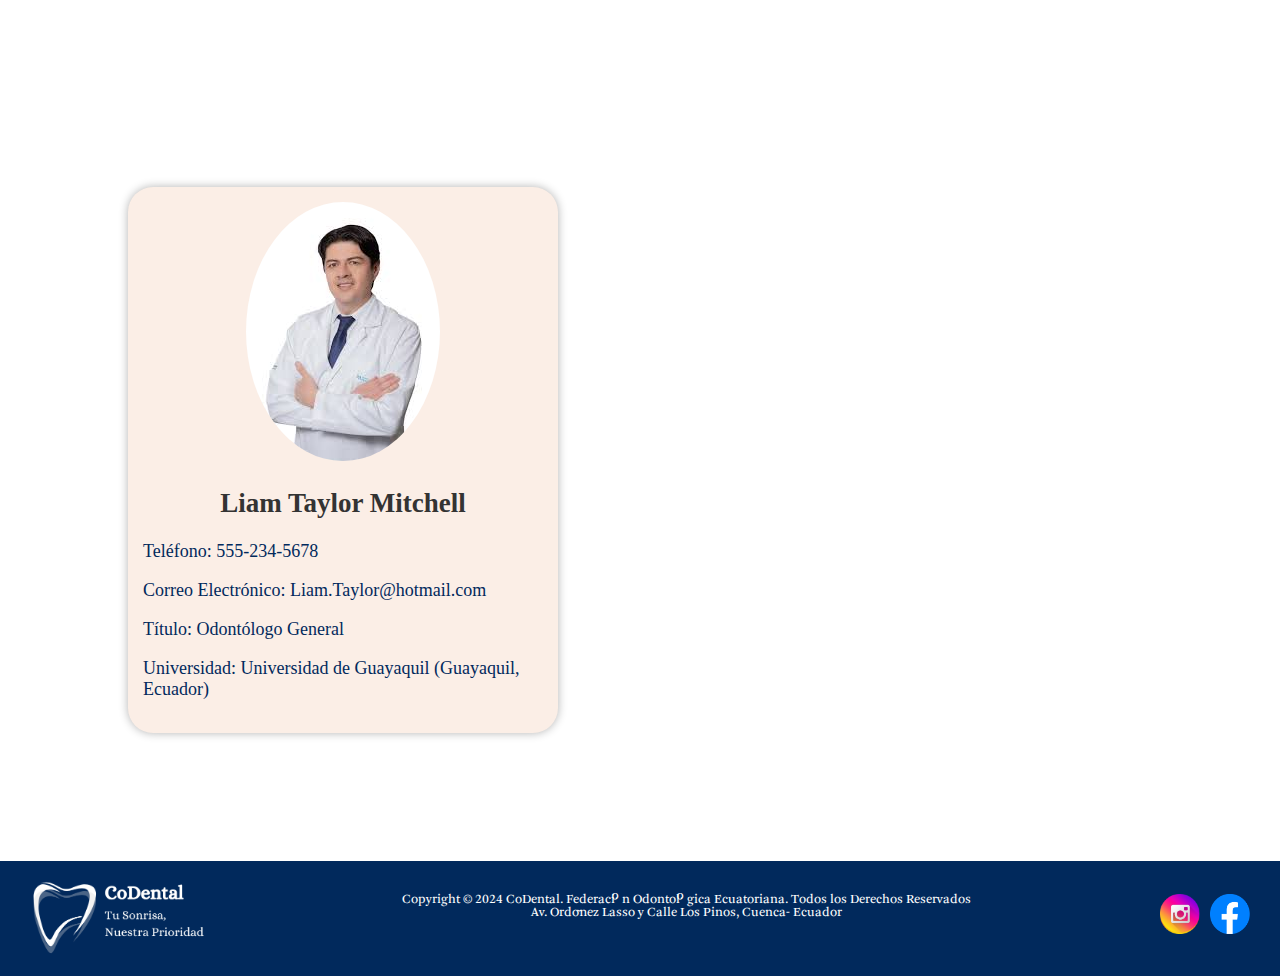
<file: odontologos.html>
<!DOCTYPE html>
<meta charset="UTF-8">
<html>
    <head>
        <title>Odontólogos - CoDental - Tu Sonrisa, Nuestra Prioridad</title>
        <link rel="stylesheet" href="estilos.css">
    </head>
    <body>
        <script src="scripts.js"></script>
        <div class="barra"></div>
        <nav class="menu">
            <div class="logo">
                <a href="index.html"><img src="CoDental.png" alt="Logo de Consultorio"></a>
            </div>
            <ul>
                <li><a href="quiensomos.html" class="elementosnoticias">Quienes Somos</a></li>
                <li><a href="noticias.html" class="elementosnoticias">Noticias</a></li>
                <li><a href="citas.html" class="elementosnoticias">Citas</a></li>
                <li><a href="contacto.html" class="elementosnoticias">Contacto</a></li>
                <li><a href="portal.html" class="elementosnoticias">Portal</a></li>
                <li><a href="Odontologos.html" class="elementosnoticias">Odontólogos</a></li>
                </li>
            </ul>
        </nav>
        <div id="search-container">
            <input type="text" id="search-input" placeholder="Buscar por Nombre / Apellido" ">
            <button id="search-button" onclick="searchProfiles()">Buscar</button><button id="reset-button" onclick="resetFilters()">Todos</button>
        </div>
        <div class="profile-container">
            <div class="profile" data-name="Daniel Murphy Smith">
                <img src="daniel.jpeg" alt="Foto de Persona 1">
                <div class="profile-details">
                    <h2>Daniel Murphy Smith</h2>
                    <p>Teléfono: 123-456-7890</p>
                    <p>Correo Electrónico: Daniel.Murphy@gmail.com</p>
                    <p>Título: Odontólogo General</p>
                    <p>Universidad: Universidad Central del Ecuador (Quito, Ecuador)</p>
                </div>
            </div>

            <div class="profile" data-name="Emily Pearce Johnson"> 
                <img src="emily.jpeg" alt="Foto de Persona 2">
                <div class="profile-details">
                    <h2>Emily Pearce Johnson</h2>
                    <p>Teléfono: 987-654-3210</p>
                    <p>Correo Electrónico: Emily.Pearce@hotmail.com</p>
                    <p>Título: Odontóloga Especializada en Endodoncia</p>
                    <p>Universidad: Universidad San Francisco de Quito (Quito, Ecuador)</p>
                </div>
            </div>

            <div class="profile" data-name="Oliver Garcia Martinez">
                <img src="oliver.jpeg" alt="Foto de Persona 3">
                <div class="profile-details">
                    <h2>Oliver Garcia Martinez</h2>
                    <p>Teléfono: 555-123-4567</p>
                    <p>Correo Electrónico: Oliver.Garcia@yahoo.com</p>
                    <p>Título: Odontólogo General</p>
                    <p>Universidad: Pontificia Universidad Católica del Ecuador (Quito, Ecuador)</p>
                </div>
            </div>

            <div class="profile" data-name="Sophia Anderson Brown">
                <img src="sophia.jpeg" alt="Foto de Persona 3">
                <div class="profile-details">
                    <h2>Sophia Anderson Brown</h2>
                    <p>Teléfono: 555-987-6543</p>
                    <p>Correo Electrónico: Sophia.Anderson@hotmail.com</p>
                    <p>Título: Odontóloga Especializada en Odontopediatría</p>
                    <p>Universidad: Universidad de Cuenca (Cuenca, Ecuador)</p>
                </div>
            </div>

            <div class="profile" data-name="Liam Taylor Mitchell">
                <img src="liam.jpeg" alt="Foto de Persona 3">
                <div class="profile-details">
                    <h2>Liam Taylor Mitchell</h2>
                    <p>Teléfono: 555-234-5678</p>
                    <p>Correo Electrónico: Liam.Taylor@hotmail.com</p>
                    <p>Título: Odontólogo General</p>
                    <p>Universidad: Universidad de Guayaquil (Guayaquil, Ecuador)</p>
                </div>
            </div>
        </div>
        <footer class="piepagina">
            <img src="CoDentalPie.png" alt="Pie de Página">
            <div>
                <a class="redes" href="https://www.facebook.com/" target="_blank"><img src="facebooklogo.png" alt="facebook"></a>
                <a class="redes" href="https://www.instagram.com/" target="_blank"><img src="instagramlogo.png" alt="instagram"></a>
                <p>Copyright © 2024 CoDental. Federación Odontológica Ecuatoriana. Todos los Derechos Reservados
                    <br>
                    Av. Ordoñez Lasso y Calle Los Pinos, Cuenca- Ecuador
                    <br>
                </p>
            </div>
        </footer>
    </body>
</html>
</file>
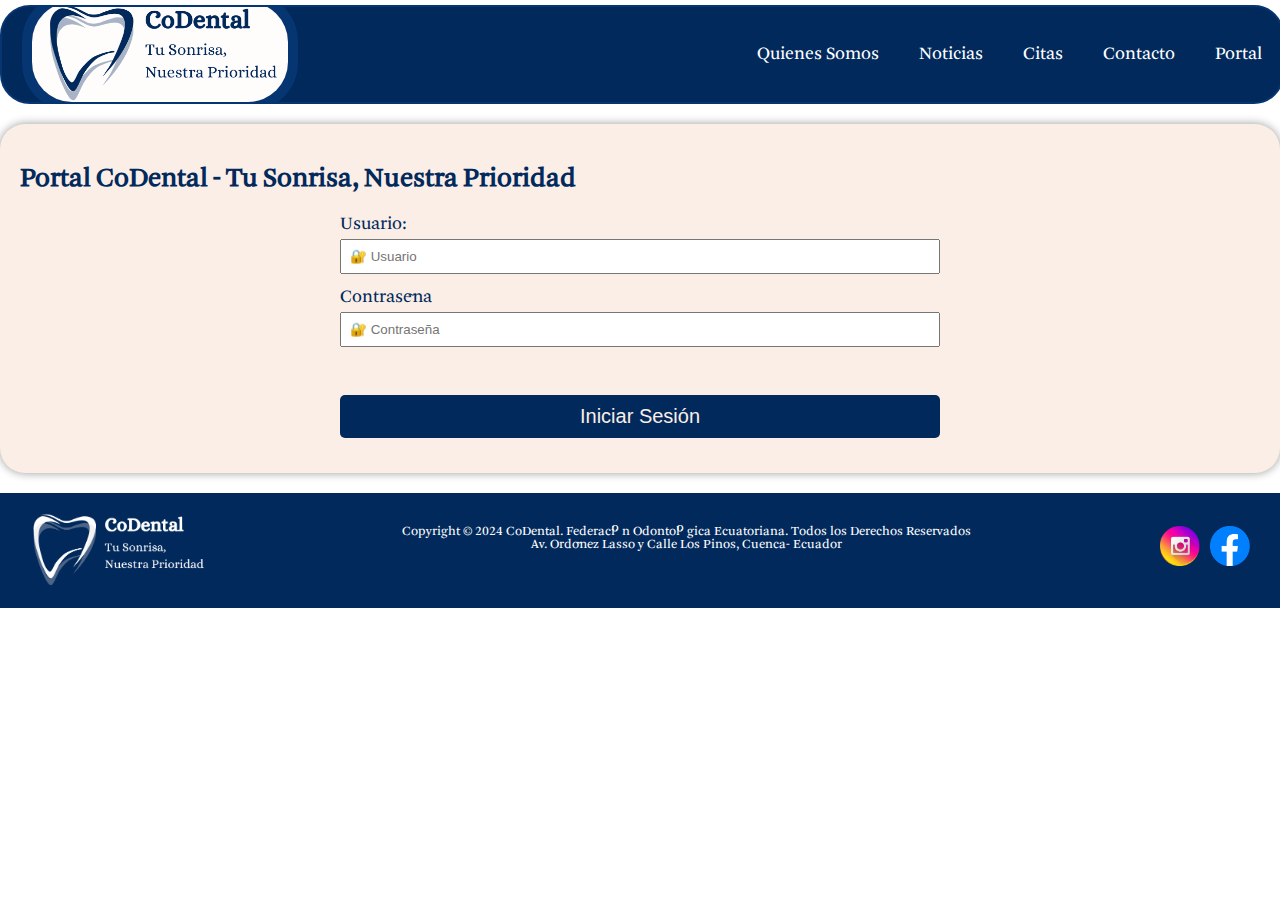
<file: portal.html>
<!DOCTYPE html>
<meta charset="UTF-8">
<html>

<head>
    <title>Portal - CoDental - Tu Sonrisa, Nuestra Prioridad</title>
    <link rel="stylesheet" href="estilos.css">
</head>

<body>
    <script src="scripts.js"></script>
    <div class="barra"></div>
    <nav class="menu">
        <div class="logo">
            <a href="index.html"><img src="CoDental.png" alt="Logo de Consultorio"></a>
        </div>
        <ul>
            <li><a href="quiensomos.html" class="elementoscitas">Quienes Somos</a></li>
            <li><a href="noticias.html" class="elementoscitas">Noticias</a></li>
            <li><a href="citas.html" class="elementoscitas">Citas</a></li>
            <li><a href="contacto.html" class="elementoscitas">Contacto</a></li>
            <li><a href="portal.html" class="elementoscitas">Portal</a></li>
        </ul>
    </nav>
    <div class="seccion-formulario">
        <h2>Portal CoDental - Tu Sonrisa, Nuestra Prioridad</h2>
        <form action="procesar_login.php" method="post">
            <div class="columna">
                <label for="usuario">Usuario:</label>
                <input type="text" name="usuario" placeholder="&#128272; Usuario" required>
            </div>
            <div class="columna">
                <label for="contrasena" placeholder="Contraseña">Contraseña</label>
                <input type="password" name="contrasena" placeholder="&#128272; Contraseña" required>
            </div>
            <br>
            <input class="envio" type="submit" value="Iniciar Sesión">
        </form>
    </div>
    <footer class="piepagina">
        <img src="CoDentalPie.png" alt="Pie de Página">
        <div>
            <a class="redes" href="https://www.facebook.com/" target="_blank"><img src="facebooklogo.png"
                    alt="facebook"></a>
            <a class="redes" href="https://www.instagram.com/" target="_blank"><img src="instagramlogo.png"
                    alt="instagram"></a>
            <p>Copyright © 2024 CoDental. Federación Odontológica Ecuatoriana. Todos los Derechos Reservados
                <br>
                Av. Ordoñez Lasso y Calle Los Pinos, Cuenca- Ecuador
                <br>
            </p>
        </div>
    </footer>
</body>
</html>
</file>
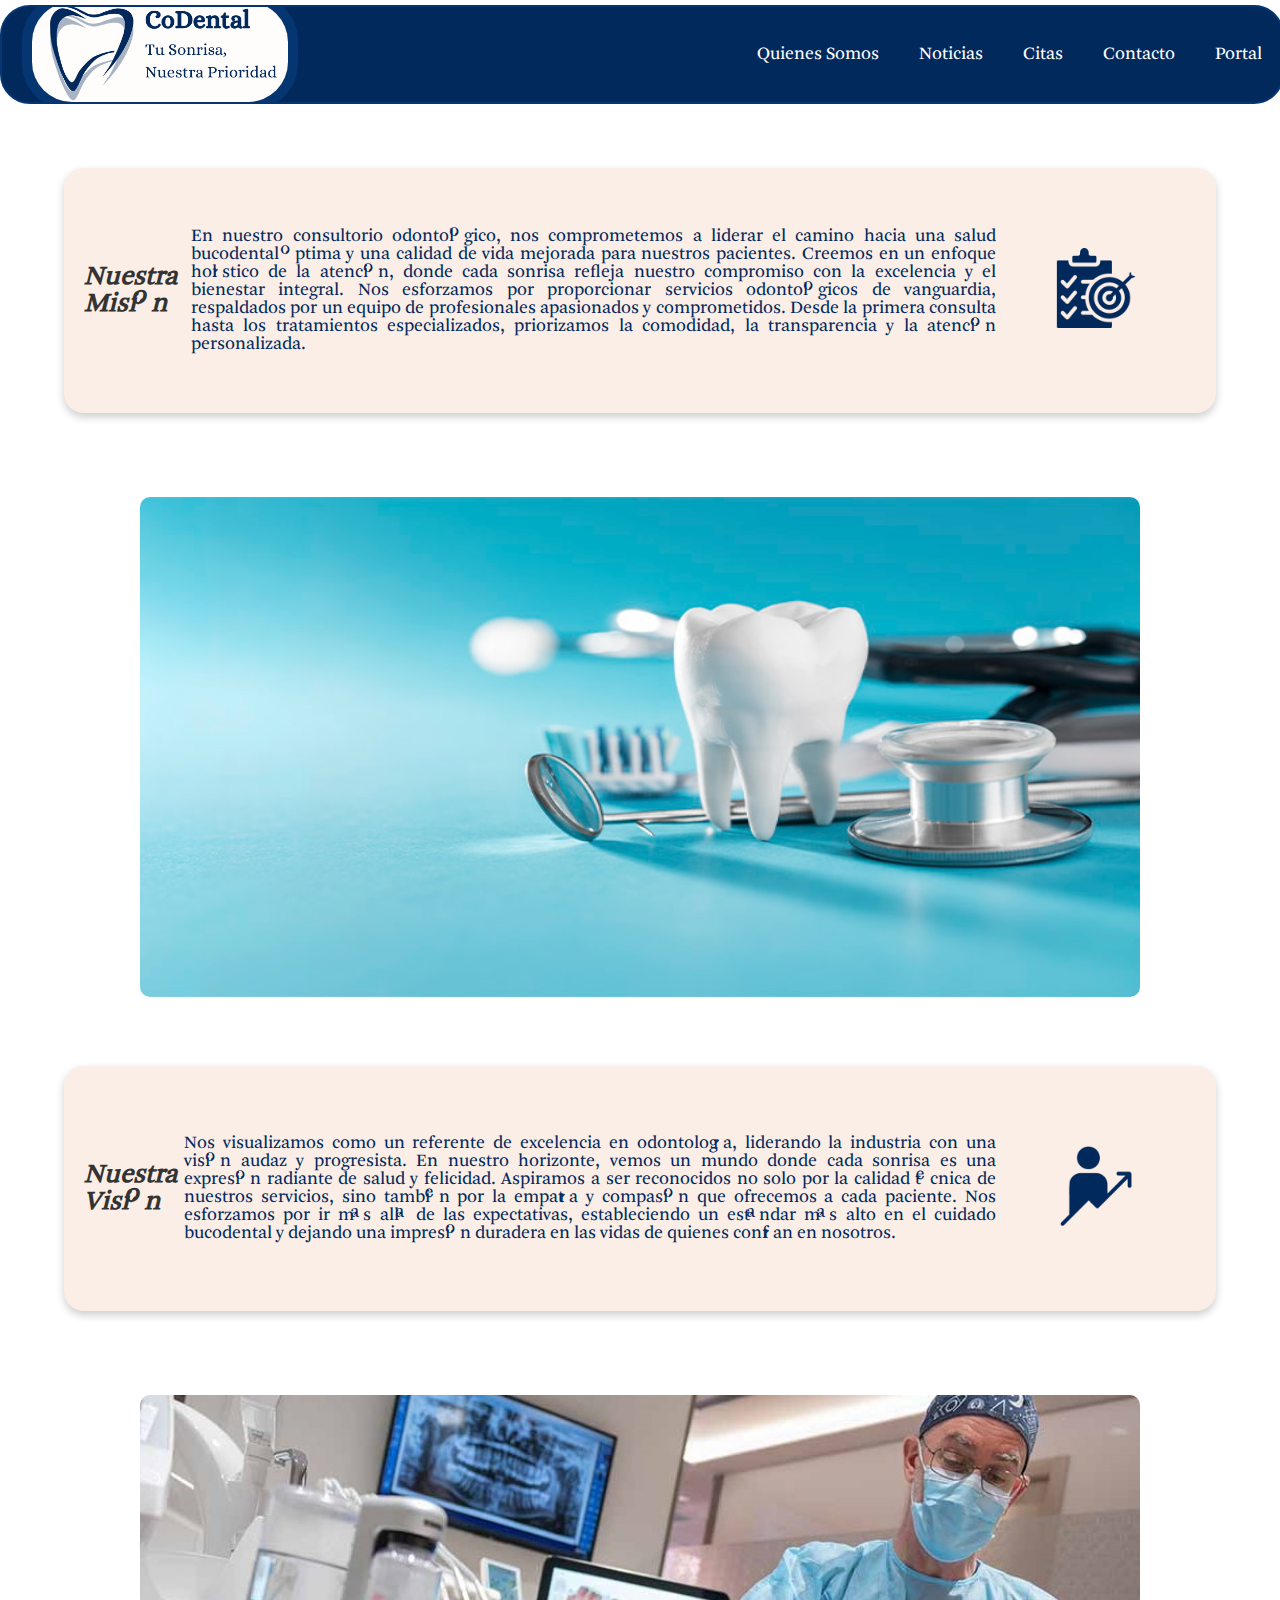
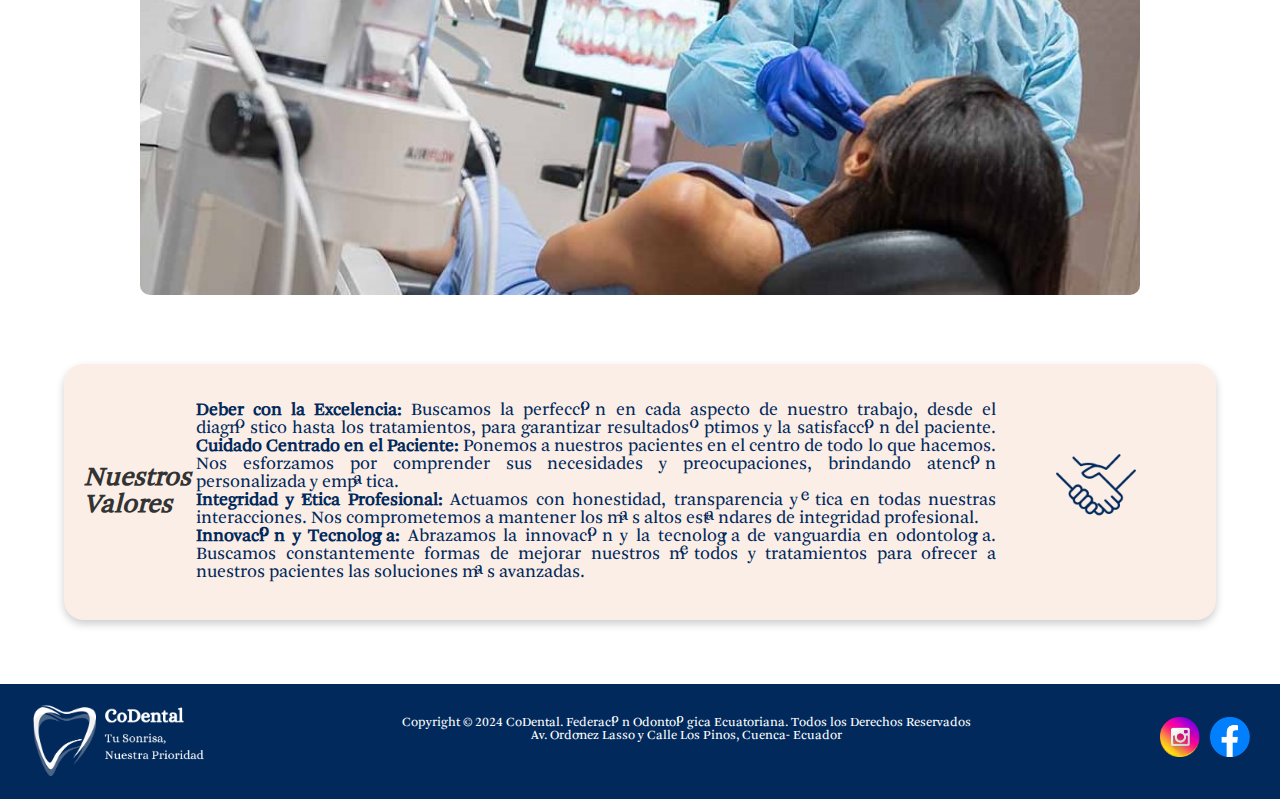
<file: quiensomos.html>
<!DOCTYPE html>
<meta charset="UTF-8">
<html>
    <head>
        <title>¿Quienes Somos? - CoDental - Tu Sonrisa, Nuestra Prioridad</title>
        <link rel="stylesheet" href="estilos.css">
    </head>
    <body>
        <script src="scripts.js"></script>
        <div class="barra"></div>
        <nav class="menu">
            <div class="logo">
                <a href="index.html"><img src="CoDental.png" alt="Logo de Consultorio"></a>
            </div>
            <ul>
                <li><a href="quiensomos.html" class="elementoscitas">Quienes Somos</a></li>
                <li><a href="noticias.html" class="elementoscitas">Noticias</a></li>
                <li><a href="citas.html" class="elementoscitas">Citas</a></li>
                <li><a href="contacto.html" class="elementoscitas">Contacto</a></li>
                <li><a href="portal.html" class="elementoscitas">Portal</a></li>
            </ul>
        </nav>
        <div class="seccionesquien">
            <h2 class="titulosquien">Nuestra Misión&nbsp;&nbsp;&nbsp;&nbsp;</h2>
            <p>
                En nuestro consultorio odontológico, nos comprometemos a liderar el camino hacia una salud bucodental óptima y una calidad de vida mejorada para nuestros pacientes.
                Creemos en un enfoque holístico de la atención, donde cada sonrisa refleja nuestro compromiso con la excelencia y el bienestar integral.
                Nos esforzamos por proporcionar servicios odontológicos de vanguardia, respaldados por un equipo de profesionales apasionados y comprometidos. 
                Desde la primera consulta hasta los tratamientos especializados, priorizamos la comodidad, la transparencia y la atención personalizada.
            </p>
            <div class="contenedorlogo">
                <img src="misionlogo.png" alt="Mision">
            </div>
        </div>
        <div class="imagenquien">
            <img src="misionvision.jpg" alt="Imagen Mitad Mision-Visión">
        </div>
        <div class="seccionesquien">
            <h2 class="titulosquien">Nuestra Visión&nbsp;&nbsp;&nbsp;&nbsp;</h2>
            <p>
                Nos visualizamos como un referente de excelencia en odontología, liderando la industria con una visión audaz y progresista. 
                En nuestro horizonte, vemos un mundo donde cada sonrisa es una expresión radiante de salud y felicidad.
                Aspiramos a ser reconocidos no solo por la calidad técnica de nuestros servicios, sino también por la empatía y compasión que ofrecemos a cada paciente. 
                Nos esforzamos por ir más allá de las expectativas, estableciendo un estándar más alto en el cuidado bucodental y dejando una impresión duradera en las vidas de quienes confían en nosotros.
            </p>
            <div class="contenedorlogo">
                <img src="visionlogo.png" alt="Visión">
            </div>
        </div>
        <div class="imagenquien">
            <img src="visionvalores.jpg" alt="Imagen Mitad Visión-Valores">
        </div>
        <div class="seccionesquien">
            <h2 class="titulosquien">Nuestros Valores&nbsp;&nbsp;&nbsp;&nbsp;</h2>
            <p>
                <b>Deber con la Excelencia: </b>Buscamos la perfección en cada aspecto de nuestro trabajo, desde el diagnóstico hasta los tratamientos, para garantizar resultados óptimos y la satisfacción del paciente.
                <b>Cuidado Centrado en el Paciente: </b>Ponemos a nuestros pacientes en el centro de todo lo que hacemos. Nos esforzamos por comprender sus necesidades y preocupaciones, brindando atención personalizada y empática.<br>
                <b>Integridad y Ética Profesional: </b>Actuamos con honestidad, transparencia y ética en todas nuestras interacciones. Nos comprometemos a mantener los más altos estándares de integridad profesional.<br>
                <b>Innovación y Tecnología: </b>Abrazamos la innovación y la tecnología de vanguardia en odontología. Buscamos constantemente formas de mejorar nuestros métodos y tratamientos para ofrecer a nuestros pacientes las soluciones más avanzadas.
            </p>
            <div class="contenedorlogo">
                <img src="valoreslogo.png" alt="Valores">
            </div>
        </div>
        <footer class="piepagina">
            <img src="CoDentalPie.png" alt="Pie de Página">
            <div>
                <a class="redes" href="https://www.facebook.com/" target="_blank"><img src="facebooklogo.png" alt="facebook"></a>
                <a class="redes" href="https://www.instagram.com/" target="_blank"><img src="instagramlogo.png" alt="instagram"></a>
                <p>Copyright © 2024 CoDental. Federación Odontológica Ecuatoriana. Todos los Derechos Reservados
                    <br>
                    Av. Ordoñez Lasso y Calle Los Pinos, Cuenca- Ecuador
                    <br>
                </p>
            </div>
        </footer>
    </body>
</html>
</file>
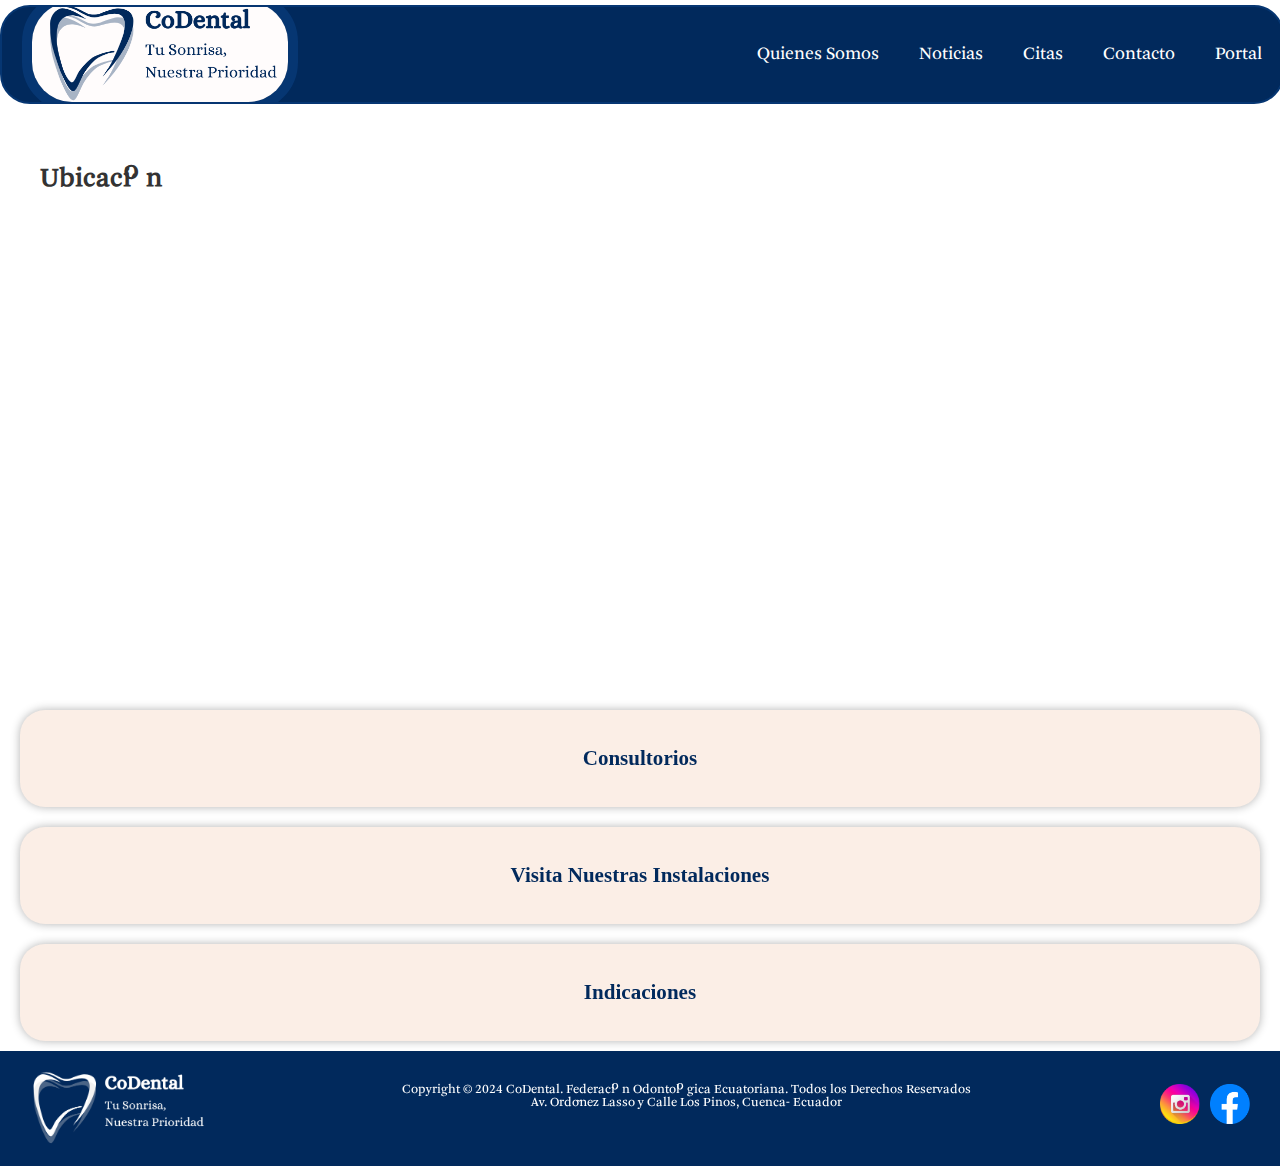
<file: ubicacion.html>
<!DOCTYPE html>
<meta charset="UTF-8">
<html>
<head>
    <title>Ubicacion - CoDental - Tu Sonrisa, Nuestra Prioridad</title>
    <link rel="stylesheet" href="estilos.css">
</head>
<body>
    <script src="scripts.js"></script>
    <div class="barra"></div>
    <nav class="menu">
        <div class="logo">
            <a href="index.html"><img src="CoDental.png" alt="Logo de Consultorio"></a>
        </div>
        <ul>
            <li><a href="quiensomos.html" class="elementoscitas">Quienes Somos</a></li>
            <li><a href="noticias.html" class="elementoscitas">Noticias</a></li>
            <li><a href="citas.html" class="elementoscitas">Citas</a></li>
            <li><a href="contacto.html" class="elementoscitas">Contacto</a></li>
            <li><a href="portal.html" class="elementoscitas">Portal</a></li>
        </ul>
    </nav>

    <div class="map-container">
        <h2>Ubicación</h2>
        <iframe src="https://www.google.com/maps/embed?pb=!1m18!1m12!1m3!1d3984.7409105351903!2d-79.02845472461637!3d-2.8908678970856254!2m3!1f0!2f0!3f0!3m2!1i1024!2i768!4f13.1!3m3!1m2!1s0x91cd22aeda55ff7b%3A0x9e5a6677f66ac1ab!2sAvenida%20Ord%C3%B3%C3%B1ez%20Lasso%20%26%20Los%20Pinos%2C%20Cuenca!5e0!3m2!1ses!2sec!4v1705982637994!5m2!1ses!2sec" width="100%" height="100%" style="border:0;" allowfullscreen="" loading="lazy" referrerpolicy="no-referrer-when-downgrade"></iframe>
    </div>
    <br><br>
    <div class="list-container">
        <div class="list" onclick="toggleDescription('description1')">
            <h3>Consultorios</h3>
            <div class="descripcionu" id="description1">
                <p>En CoDental, nos enorgullece ofrecer una experiencia odontológica 
                    excepcional centrada en la atención personalizada y el bienestar de nuestros pacientes</p>
                <br>
                <p>Para proporcionar la mejor atención posible, invertimos en tecnología de última generación. 
                    Desde radiografías digitales hasta unidades odontológicas modernas, estamos comprometidos 
                    con la excelencia clínica y la comodidad del paciente.</p>
                <img src="consultorio.jpeg" alt="Imagen 1">
            </div>
        </div>

        <div class="list" onclick="toggleDescription('description2')">
            <h3>Visita Nuestras Instalaciones</h3>
            <div class="descripcionu" id="description2">
                <p>En Codental, te invitamos a explorar nuestras modernas instalaciones. Con un compromiso 
                    inquebrantable con la calidad y la atención personalizada, en Codental encontrarás un ambiente 
                    acogedor donde tu sonrisa es nuestra prioridad.</p>
                <p>¿Qué Puedes Esperar en tu Visita?</p>
                <ul>
                    <li>Servicios odontológicos de alta calidad.</li>
                    <li>Profesionales altamente capacitados y dedicados.</li>
                    <li>Tecnología de vanguardia para tu bienestar dental. </li>
                    <li>Un ambiente relajante y cómodo para tu tranquilidad.</li>
                </ul>
                <p>Estamos ansiosos por mostrarte cómo podemos mejorar tu salud dental y transformar tu experiencia 
                    en el cuidado bucal. ¡Programa tu cita hoy mismo y sé parte de la familia Codental!</p>
                <img src="ubicacion3.webp" alt="Imagen 2">
            </div>
        </div>

        <div class="list" onclick="toggleDescription('description3')">
            <h3>Indicaciones</h3>
            <div class="descripcionu" id="description3">
                <p>¡Descubre la excelencia en salud dental con Codental! Nos 
                    ubicamos en la  Avenida Ordoñes Lazo y Pino, junto al restaurante BQ y 
                    al lado de la tienda de muebles Galerías Innovación. En Codental, ofrecemos 
                    servicios odontológicos de calidad en un entorno que combina el bienestar 
                    con el estilo. ¡Ven y experimenta el cuidado dental de primera clase en un 
                    ambiente único y acogedor!</p>
                <div class="contenedorlogo">
                    <img src="local.png" alt="Imagen 3">
                </div>
            </div>
        </div>
    </div>

    <footer class="piepagina">
        <img src="CoDentalPie.png" alt="Pie de Página">
        <div>
            <a class="redes" href="https://www.facebook.com/" target="_blank"><img src="facebooklogo.png" alt="facebook"></a>
            <a class="redes" href="https://www.instagram.com/" target="_blank"><img src="instagramlogo.png" alt="instagram"></a>
            <p>Copyright © 2024 CoDental. Federación Odontológica Ecuatoriana. Todos los Derechos Reservados
                <br>
                Av. Ordoñez Lasso y Calle Los Pinos, Cuenca- Ecuador
                <br>
            </p>
        </div>
    </footer>

    
</body>
</html>
</file>
<file: estilos.css>
@font-face {
    font-family: 'ArnhemProBlond';
    src: url('ArnhemBlond.otf') format('opentype');
    font-weight: normal;
    font-style: normal;
}

body{
    background-color: #f0f0f0;
    margin: 0;
    padding: 0;
    display: flex;
    flex-direction: column;
    min-height: 100vh;
    font-family: 'ArnhemProBlond', sans-serif;
}

.barra{
    height: 5px;
    background-color: white;
}

.menu{
    background-color:  #01295C;
    overflow: hidden;
    display: flex;
    justify-content: space-between;
    align-items: center;
    height: 95px;
    border: #063672 2px solid;
    border-radius: 30px;
    width: 100%;
}

.logo img{
    height: 100px;
    width: auto;
    margin: 0;
    padding: 0;
    border-radius: 50px;
    border: 10px solid #063672;
}

.menu ul{
    list-style: none;
    margin: 0;
    padding: 0;
    display: flex;
}

.menu li{
    float: left;
}

.menu a{
    text-decoration: none;
    color:white;
    padding: 15px 20px;
    display: block;
}

.menu a.elementos:hover{
    background-color: #0C58B8;
    border-radius: 25px;
}

/*Redimensionamiento Tablets*/
@media screen and (min-width: 600px)
{
    body{
        font-size: 15px;
    }
}

/*Redimensionamiento PC*/
@media screen and (min-width: 1024px)
{
    body{
        font-size: 18px;
    }
}

.paginicio{
    position: relative;
    overflow: hidden;
}

.superpuesto{
    position: absolute;
    top: 50%;
    left: 50%;
    transform: translate(-50%,-50%);
    text-align: center;
    color: #01295C;
}

.superpuesto p{
    font-size: 80px;
}

body .paginicio{
    padding: 20px;
    text-align: center;
}

body .paginicio img{
    box-shadow: 0px 4px 8px rgba(0,0,0,0.8);
}

.contenedorsecciones{
    display: flex;
    justify-content: space-between;
    margin: 20px;
}

.secciondoctores{
    padding: 20px;
    margin: 20px 10px;
    background-color: #FBEEE6;
    border-radius: 10px;
    box-shadow: 0 0 10px rgba(0,0,0,0.2);
    display: flex;
    flex-direction: column;
    align-items: center;
    text-align: center;
    color: #01295C;
    width: 45%;
}

.seccionubicacion{
    padding: 20px;
    margin: 20px 10px;
    background-color: #FBEEE6;
    border-radius: 10px;
    box-shadow: 0 0 10px rgba(0,0,0,0.2);
    display: flex;
    flex-direction: column;
    align-items: center;
    text-align: center;
    color: #01295C;
    width: 45%;
}

.secciondoctores h1, .seccionubicacion h1{
    color: #01295C;
    text-align: center;
    font-size: 40px;
}

.secciondoctores img, .seccionubicacion img, .seccioncita img{
    height: 150px;
    width: 150px;
}

.seccionenlace{
    text-decoration: none;
    color: #01295C;
    transition: box-shadow 0.3s;
}

.seccionenlace:hover{
    box-shadow: 0 0 10px rgba(0,0,0,0.2);
}

.seccioncita{
    background-color: #01295C;
    border-color: black;
    color:#FBEEE6;
    width: auto;
    height: auto;
    border: 20px solid #1A5276;
    padding: 20px;
    margin-top: 20px;
    margin-bottom: 20px;
    text-align: center;
    font-size: small;
}

.seccioncita h1, .seccioncita h2{
    color:#FBEEE6;
    text-align: center;
    font-size: 35px;
}

#textocita{
    color:#FBEEE6;
    padding: 20px;
    margin-top: 20px;
    margin-bottom: 20px;
    text-align: center;
    font-size: large;
    width: auto;
    height: auto;
}

#botoncitas{
    background-color: #0AB0D9;
    color: #FBEEE6;
    padding: 15px 20px;
    text-decoration: none;
    font-size: 18px;
    border-radius: 10px;
    transition: background-color 0.3s ease;
    cursor: pointer;
}

#botoncitas:hover{
    background-color: #12AF0D;
}

.galeria{
    display: grid;
    grid-template-columns: repeat(auto-fill, minmax(200px, 1fr));
    gap: 10px;
    align-items: center;
}

.imagen{
    overflow: hidden;
    border-radius: 10px;
}

.imagen img{
    width: 100%;
    height: auto;
    transition: transform 0.5s;
}

.imagen:hover img{
    transform: scale(1.1);
}

.modal{
    display: none;
    position: fixed;
    z-index: 1;
    left: 0;
    top: 0;
    width: 100%;
    height: 100%;
    overflow: auto;
    background-color: rgba(0,0,0,0.9);
}

.modal-contenido {
    display: block;
    max-width: 80%;
    max-height: 80%;
}

.cerrar {
    color: #fff;
    font-size: 30px;
    font-weight: bold;
    position: absolute;
    top: 10px;
    right: 15px;
    cursor: pointer;
}

.textoimagenes{
    background-color: #FBEEE6;
    color: #01295C;
    width: 100%;
    height: 50%;
    text-align: center;
    margin-top: 10px;
    margin-bottom: 10px;
    border-radius: 20px;
    font-size: 30px;
}

.piepagina{
    text-align: center;
    font-size: small;
    padding: 20px;
    background-color: #01295C;
    color:white;
    height: 75px;
}

.piepagina img{
    height: 75px;
    float: left;
    border-color: 2px solid white;
}

.piepagina div img{
    height: 40px;
    width: 40px;
    align-items: center;
    margin-right: 10px;
}

.piepagina .redes{
    text-align: center;
    float: right;
}

.piepagina .redes img{
    display: inline-block;
}

/*PAGINA QUIENESOMOS.HTML*/

.menu a.elementosquien:hover{
    background-color: #138D75;
    border-radius: 25px;
}
.imagen-texto {
    position: relative;
    text-align: center;
}

.imagen-texto img {
    width: 100%;
    height: auto;
}



.seccionesquien{
    background-color: #FBEEE6;
    padding: 20px;
    margin: 5%;
    border-radius: 20px;
    box-shadow: 0px 4px 8px rgba(0,0,0,0.2);
    color: #01295C;
    display: flex;
    align-items: center;
    justify-content: center;
    text-align: justify;
}

.seccionesquiender{
    background-color: #FBEEE6;
    padding: 20px;
    margin: 5%;
    border-radius: 20px;
    box-shadow: 0px 4px 8px rgba(0,0,0,0.2);
    text-align: right;
    color: #01295C;
}

.titulosquien{
    font-style: italic;
}

.imagenquien{
    text-align: center;
    margin-top: 20px;
}

.imagenquien img{
    width: 1000px;
    height: 500px;
    border-radius: 10px;
}

.contenedorlogo img{
    height: 200px;
    width: 200px;
}

/*PAGINA NOTICIAS.HTML*/

.menu a.elementosnoticias:hover{
    background-color: #EF7257;
    border-radius: 25px;
}
.titulos {
    display: flex;
    justify-content: space-around;
    flex-wrap: wrap;
    margin-top: 0px;
    padding: 10%;
    text-align: center;
    overflow: hidden;
}

.titulo {
    width: 100%; /* Modificado para ocupar toda la línea */
    margin-top: 50px;
    padding: 15px; 
    background-color: #FBEEE6;
    border-radius: 25px;
    font-family: 'Times New Roman', Times, serif;
    box-shadow: 0 0 10px rgba(0, 0, 0, 0.3);
    color: #01295C;
    display: flex; /* Agregado para flexibilidad */
    justify-content: space-between; /* Agregado para espacio entre elementos */
    align-items: center; /* Agregado para alinear verticalmente los elementos */
}

.titulo a {
    text-decoration: none;
    color: #01295C;
}

.titulo p {
    text-align: justify;
    flex: 1; /* Agregado para que la descripción ocupe el espacio restante */
    margin-left: 20px; /* Agregado para espacio entre imagen y texto */
}

.titulo img {
    text-align: center;
    max-width: 200px; 
    min-width: 100px;
    height: auto; 
    margin-bottom: 10px; 
}

.elementosnoticias img {
    border-radius: 8px;
    box-shadow: 0 0 10px rgba(0, 0, 0, 0.3);
    cursor: pointer;
    transition: transform .2s; 
}

.elementosnoticias img:hover {
    transform: scale(1.1); 
}

.imagennoticia{
    width: 100%;
    height: auto;
    display: block;
    margin: auto;
    filter: invert(0.07);
}
.texto-superpuesto {
    position: absolute;
    top: calc(50% + (10% - 50%) * (1 - (min(100%, 80vw) - 300px) / (800 - 300)));
    left: 35%;
    transform: translate(-50%, -110%);
    color: #FBEEE6;
    font-size: 4vw;   
    transform: translate(-50%, -105%);
}

.texto-superpuesto  pre{
    font-weight: 700;
    color: #01295C;
    font-size: 4vw;
    font-family: A;
    font-family: 'ArnhemProBlond', sans-serif;
}
.texto-superpuesto p{
    font-size: 4vw;
    font-weight: 850;
    color: #01295C;
    font-family: 'ArnhemProBlond', sans-serif;
}
/*PAGINA NOTICIAS1.HTML*/
.menu a.elementosnoticias1:hover{
    background-color: #EF7257;
    border-radius: 25px;
}
.titulos1 {
    
    
    padding: 20px;
    margin: 5%;
    border-radius: 20px;
    display: flex;
    align-items: center;
    justify-content: center;
    text-align: justify;
    flex-direction: column; 
    align-items: center; 
    text-align: center;

}
.titulo1 {
    max-width: 1000px;
    background-color: #fff;
    padding: 20px;
    background-color: #FBEEE6;
    border-radius: 25px;
    font-family: 'Times New Roman', Times, serif;
    box-shadow: 0 0 10px rgba(0, 0, 0, 0.1);
    display: block;
    color: #01295C;
}
.titulo1 h1{
    text-align: center;
}
.titulo1 p,li,caption{
    text-align: justify;
}

.imagennoticia1{
    width: 60%;
    max-width: 100%;
    border-radius: 8px;
    margin-top: 20px;
    box-shadow: 0 0 10px rgba(0, 0, 0, 0.3);
    display: block;
    
}
.atras{
    padding: 20px;
    margin-top: 20px;
    display: flex;
}

.botonesnoticias{
    background-color: #01295C;
    color: #FBEEE6;
    width: 70px;
    height: 40px;
}
/*PAGINA contacto.HTML*/
.containerco {
    display: flex;
    justify-content: space-between;
    max-width: 800px;
    margin: 20px auto;
    background-color: #fff;
    padding: 20px;
    box-shadow: 0 0 10px rgba(0, 0, 0, 0.1);
}

.left-side {
    flex: 1;
    padding-right: 20px;
}

.right-side {
    flex: 1;
    padding-left: 20px;
}

h2 {
    color: #333;
}

.line {
    border-top: 1px solid #ccc;
    margin: 10px 0;
    
}

form {
    max-width: 300px;
    margin-top: 20px;
}

label {
    display: block;
    margin-bottom: 8px;
}

input,
select,
textarea {
    width: 100%;
    padding: 8px;
    margin-bottom: 15px;
    box-sizing: border-box;
}

textarea {
    height: 100px;
}

button {
    background-color: #4caf50;
    color: white;
    padding: 10px 15px;
    border: none;
    cursor: pointer;
    border-radius: 4px;
}

button:hover {
    background-color: #45a049;
}
/* ubicacion*/
.map-container {
    width: 95%;
    height: 450px;
    margin-bottom: 20px;
    margin: 40px; 
    
}
.descripcionu {
    display: none;
}
.list-container {
    display: flex;
    flex-wrap: wrap;
    justify-content: space-around;
    margin-top: 10px;
    padding: 10px;
    text-align: justify;
    align-items: center;
}
.list-container p,caption {
    text-align: justify;
}
.list {
    width: calc(100% - 20px);
    margin-top: 20px;
    padding: 15px; 
    background-color: #FBEEE6;
    border-radius: 25px;
    font-family: 'Times New Roman', Times, serif;
    box-shadow: 0 0 10px rgba(0, 0, 0, 0.3);
    color: #01295C;
    box-sizing: border-box;
    text-align: center; /* Centra el contenido de .list */
}

.list img {
    max-width: 300px; /* Máximo ancho de 300px */
    max-height: 300px; /* Máximo alto de 300px */
    width: auto;
    height: auto;
    cursor: pointer;
    transition: transform 0.3s;
}

.list img:hover {
    transform: scale(1.1);
}

.description {
    padding: 10px;
    background-color: #f2f2f2;
}

.list .descripcion {
    text-align: left;
}

.descripcion img{
    text-align: right;
}

.list:not(.active) .description {
    display: none;
    
}

/*PAGINA quejas*/


.containerque {
    display: flex;
    justify-content: space-between;
    width: 90%; /* Ajusta el valor según tus necesidades */
    margin: 20px auto;
    background-color: #fff;
    padding: 20px;
    box-shadow: 0 0 10px rgba(0, 0, 0, 0.1);
    text-align: justify;
}

.izq {
    flex: 1;
    padding-right: 20px;
}

.der {
    flex: 1;
    padding-left: 20px;
}

.imagenquejas{
    width: 100%;
    height: auto;
    display: block;
    margin: auto;
    filter: invert(0.07);
}
.texto-superpuesto {
    position: absolute;
    top: calc(50% + (10% - 50%) * (1 - (min(100%, 80vw) - 300px) / (800 - 300)));
    left: 35%;
    transform: translate(-50%, -110%);
    color: #FBEEE6;
    font-size: 4vw;   
    transform: translate(-50%, -105%);
}
.dato{
    max-width: 1000px;
    background-color: #fff;
    padding: 20px;
    background-color: #FBEEE6;
    border-radius: 25px;
    font-family: 'Times New Roman', Times, serif;
    box-shadow: 0 0 10px rgba(0, 0, 0, 0.1);
    display: block;
    color: #01295C;
}
/*PAGINA odontologos.HTML*/

#search-input {
    width: 37%;
    position: absolute;
    top: calc(50% + (10% - 50%) * (1 - (min(100%, 80vw) - 300px) / (800 - 300)));
    left: 15%;
    transform: translate(12%, 70%);
    color: rgb(10, 10, 10);
    font-size: 2vw; 
}

#search-button {
    position: absolute;
    top: calc(50% + (10% - 50%) * (1 - (min(100%, 80vw) - 300px) / (800 - 300)));
    left: 57%;
    transform: translate(12%, 70%);
    color: rgb(10, 10, 10);
    font-size: 2vw;
    padding: 10px;
    color: white;
}
#reset-button {
    position: absolute;
    top: calc(50% + (10% - 50%) * (1 - (min(100%, 80vw) - 300px) / (800 - 300)));
    left: 69%;
    transform: translate(12%, 70%);
    color: rgb(10, 10, 10);
    font-size: 2vw;
    color: white;
}

.profile-container {
    display: grid; /* Cambiado a grid */
    grid-template-columns: repeat(auto-fill, minmax(300px, 1fr)); /* Ajusta según tus necesidades */
    gap: 200px; /* Añadido espacio entre los perfiles */
    justify-content: space-around;
    margin-top: 10px;
    padding: 10%;
    text-align: center;
}

.profile {
    max-width: 400px;
    min-width: 350px;
    width: 100%; /* Ancho del 100% para ocupar toda la columna en la cuadrícula */
    padding: 15px;
    background-color: #FBEEE6;
    border-radius: 25px;
    font-family: 'Times New Roman', Times, serif;
    box-shadow: 0 0 10px rgba(0, 0, 0, 0.3);
    color: #01295C;
    overflow: hidden;
    text-overflow: ellipsis;
    word-wrap: break-word;
}
@media (max-width: 768px) {
    .profile {
        width: calc(50% - 20px); /* Ajusta el ancho para pantallas más pequeñas */
        margin: 10px; /* Añadido margen general para separar los perfiles */
    }
}
.profile p{
    text-align: left;
}

.profile img {
    max-width: 100%;
    height: auto;
    border-radius: 50%;
}

.profile-details {
    margin-top: 10px;
} 

/* Estilos adicionales para hacerlo responsive */
@media (max-width: 768px) {
    
    .titulos {
        flex-direction: column;
    }

    .titulo {
        width: 100%;
    }
}

/*PAGINA CITAS.HTML*/

.menu a.elementoscitas:hover{
    background-color: #C080FF;
    border-radius: 25px;
}

.seccion-indicaciones, .seccion-formulario {
    padding: 20px;
    margin: 20px 0;
    background-color: #FBEEE6;
    border-radius: 25px;
    box-shadow: 0 0 10px rgba(0, 0, 0, 0.4);
    color: #01295C;
}

.seccion-indicaciones h2, .seccion-formulario h2 {
    color: #01295C;
}

.seccion-formulario form{
    max-width: 600px;
    margin: auto;
}

.columnas{
    flex: 1;
}

.columna label{
    display: block;
    margin-bottom: 5px;
    color: #01295C;
}

.columna input, .columna textarea, .columna select{
    width: 100%;
    padding: 8px;
    margin-bottom: 15px;
    box-sizing: border-box;
}

.envio{
    background-color:#01295C;
    color: #FBEEE6;
    padding: 10px 20px;
    border: none;
    border-radius: 5px;
    cursor: pointer;
    text-align: center;
    font-size: 20px;
    margin-top: 15px;
    margin-bottom: 15px;
    display: block;
}

/*PAGINA CONTACTO.HTML*/

.menu a.elementoscontacto:hover{
    background-color: #873600;
    border-radius: 25px;
}

/*PAGINA PORTAL.HTML*/

.menu a.elementosportal:hover{
    background-color: #D4AC0D;
    border-radius: 25px;
}

table {
    width: 100%;
    border-collapse: collapse;
    margin-top: 20px;
}

th, td {
    border: 1px solid #ddd;
    padding: 8px;
    text-align: left;
}

th {
    background-color: #f2f2f2;
}

.mensaje-error {
    background-color: #ff8c8c; /* Color de fondo rojo */
    color: #FBEEE6; /* Color de texto oscuro */
    padding: 15px;
    border: 1px solid #f5c6cb; /* Borde rojo más oscuro */
    border-radius: 5px;
    margin-top: 20px;
    text-align: center;
}


/*PAGINA CONFIRMACION_CITA.PHP*/

.boton-regresar {
    background-color: #01295C;
    color: #FBEEE6;
    padding: 10px 20px;
    font-size: 16px;
    text-decoration: none;
    border-radius: 5px;
    margin-top: 20px;
    display: inline-block;
    cursor: pointer;
    width: 100px;
  }
</file>
